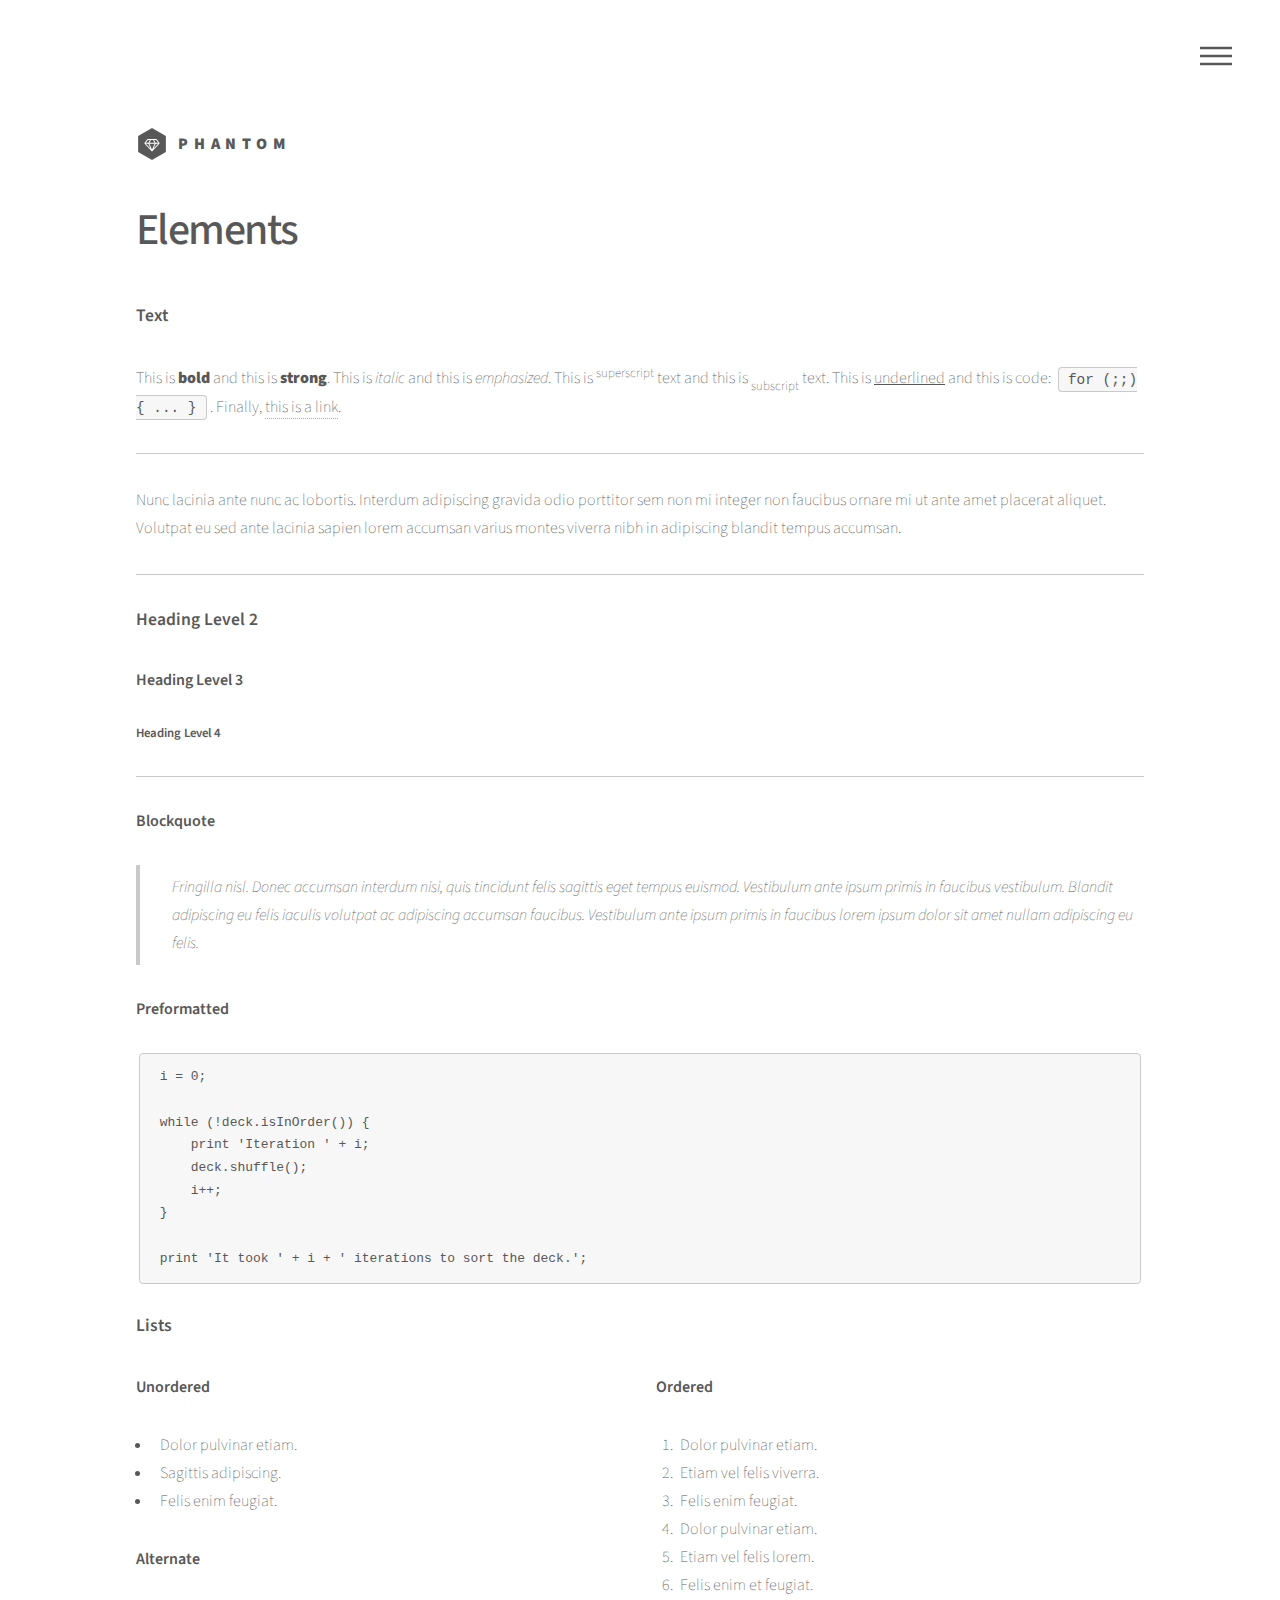
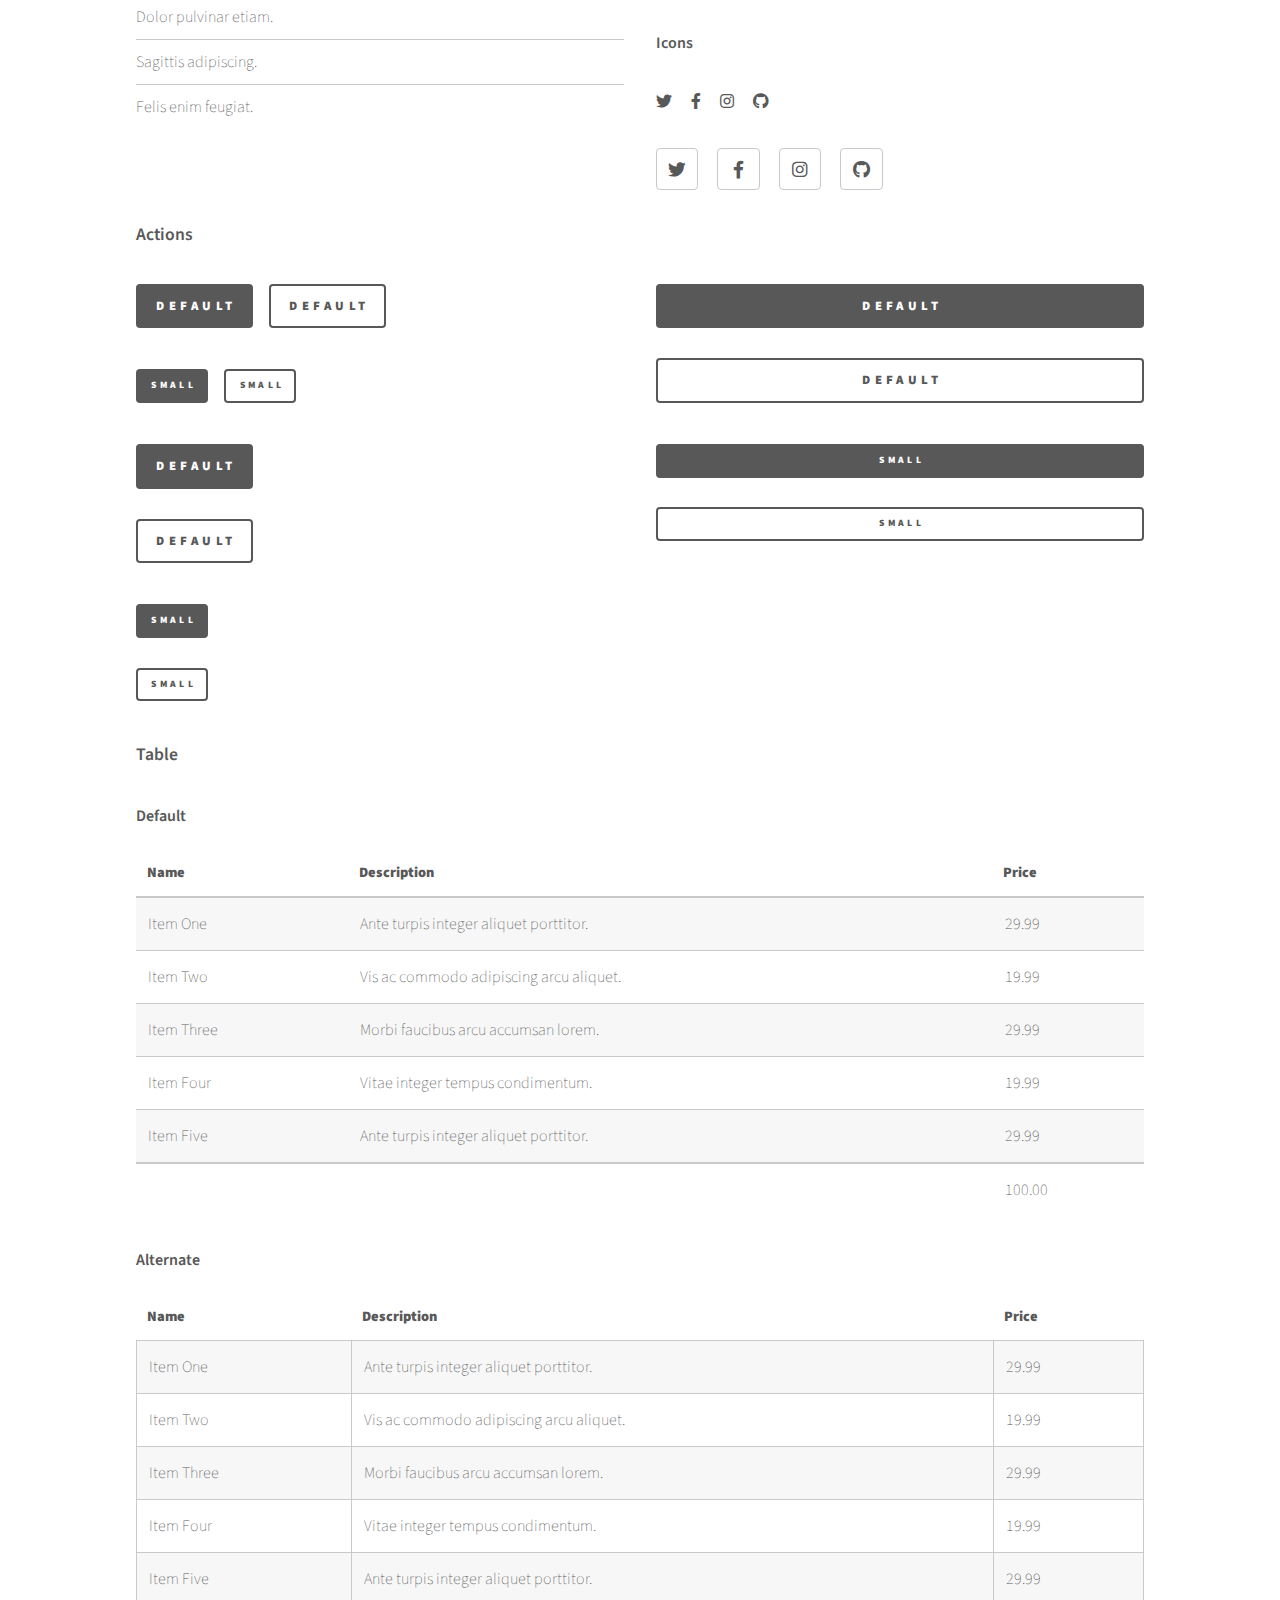
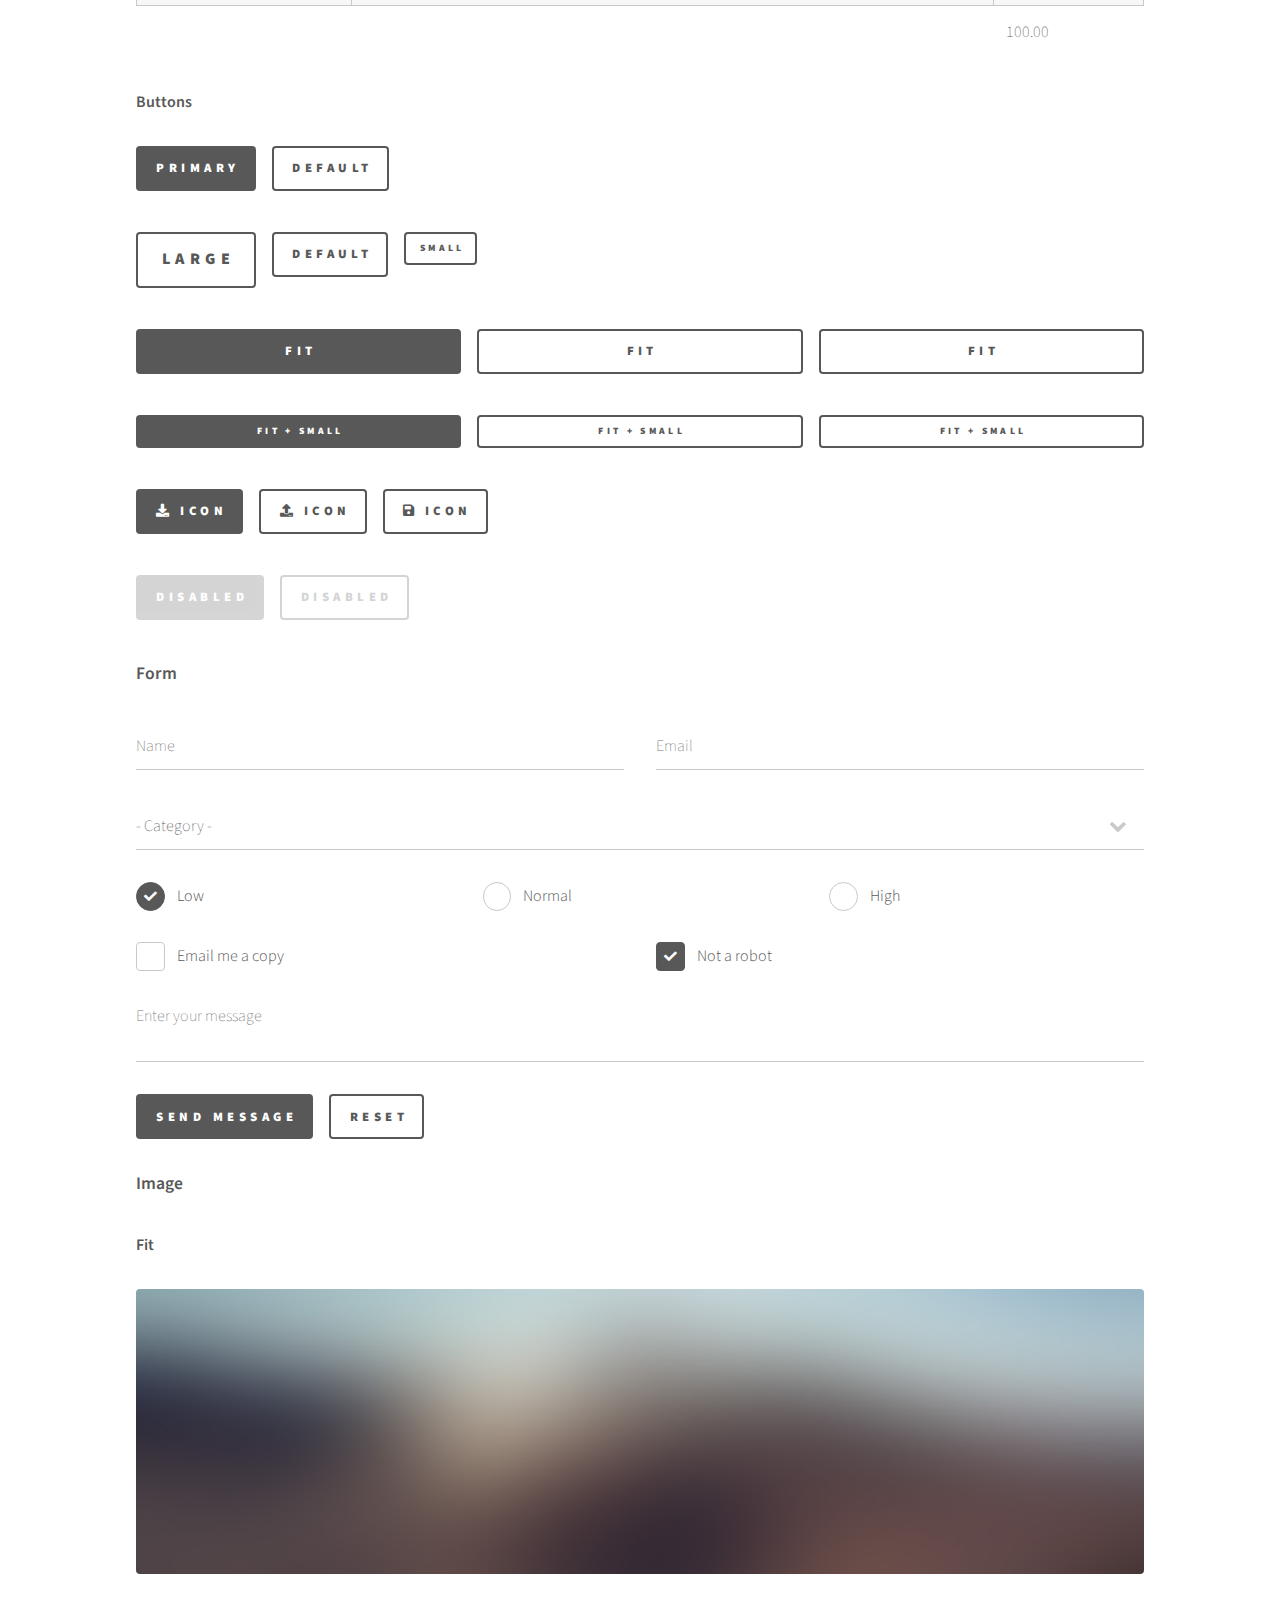
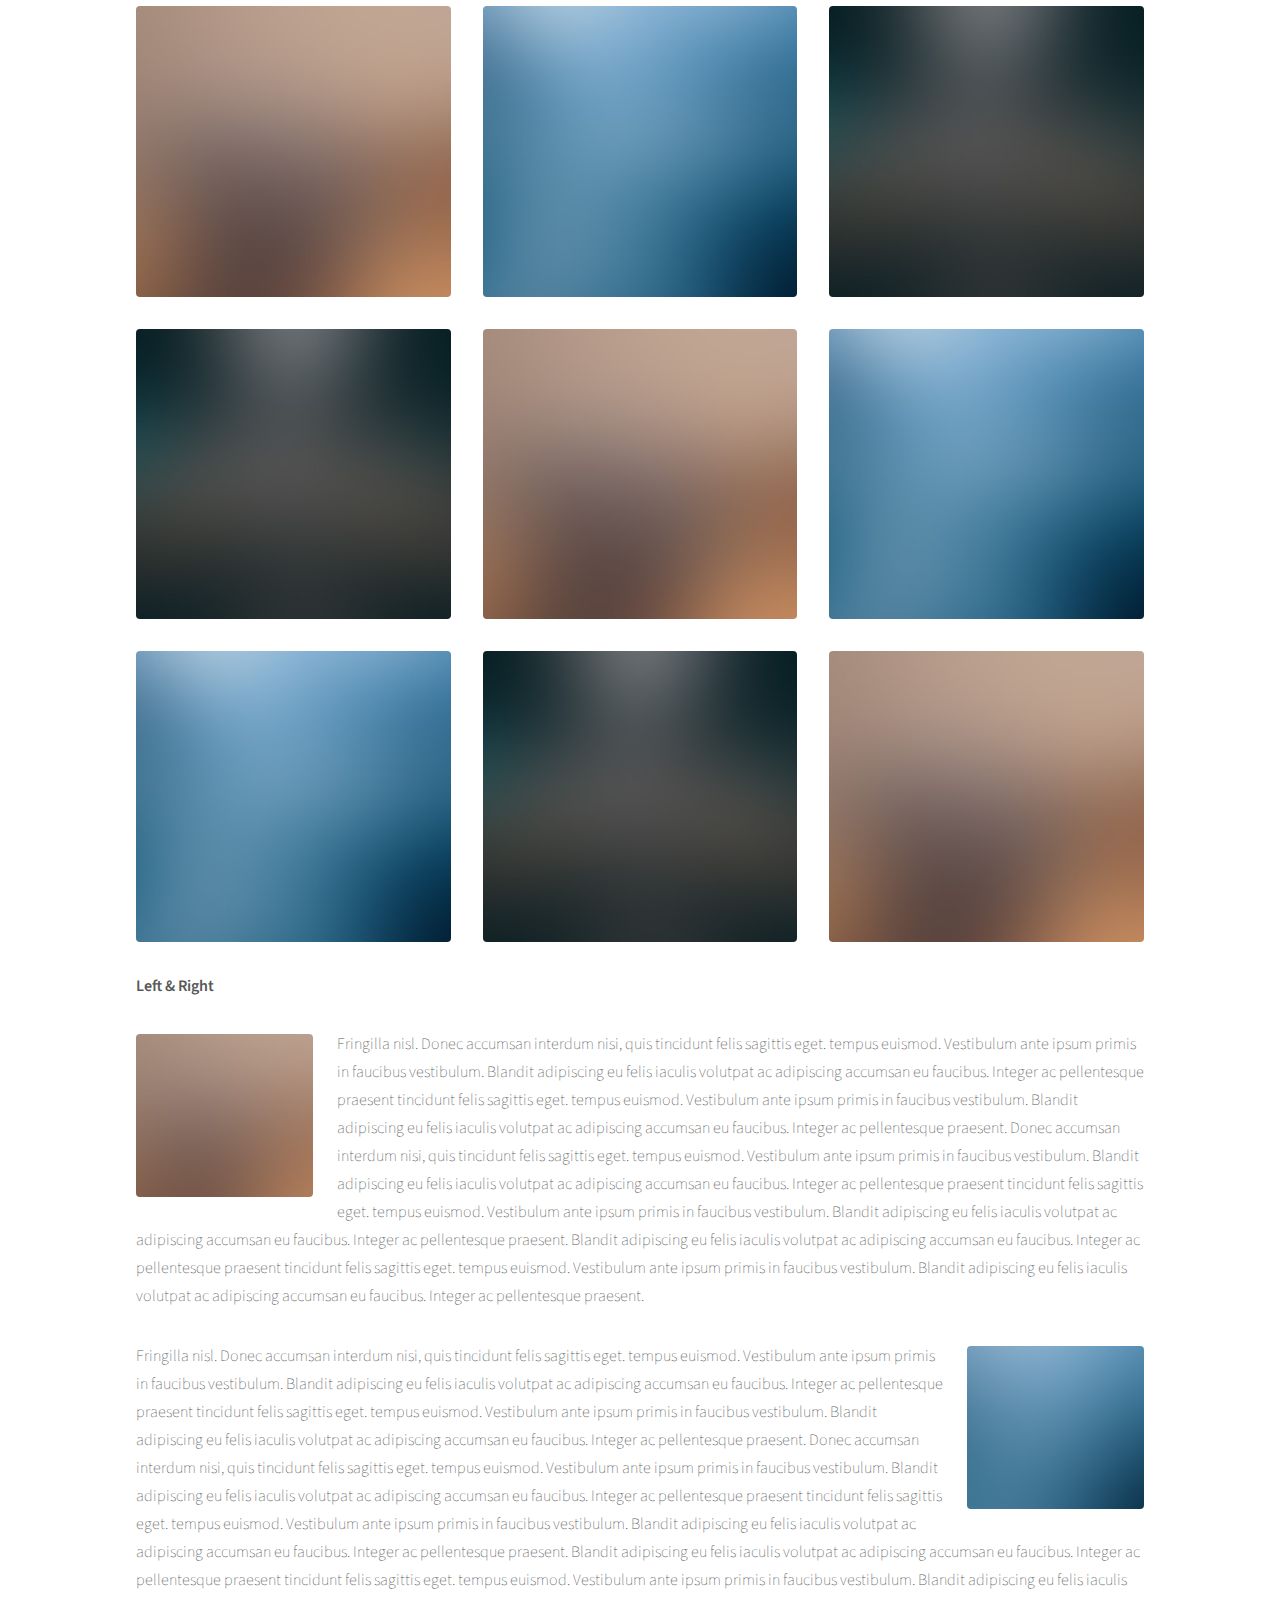
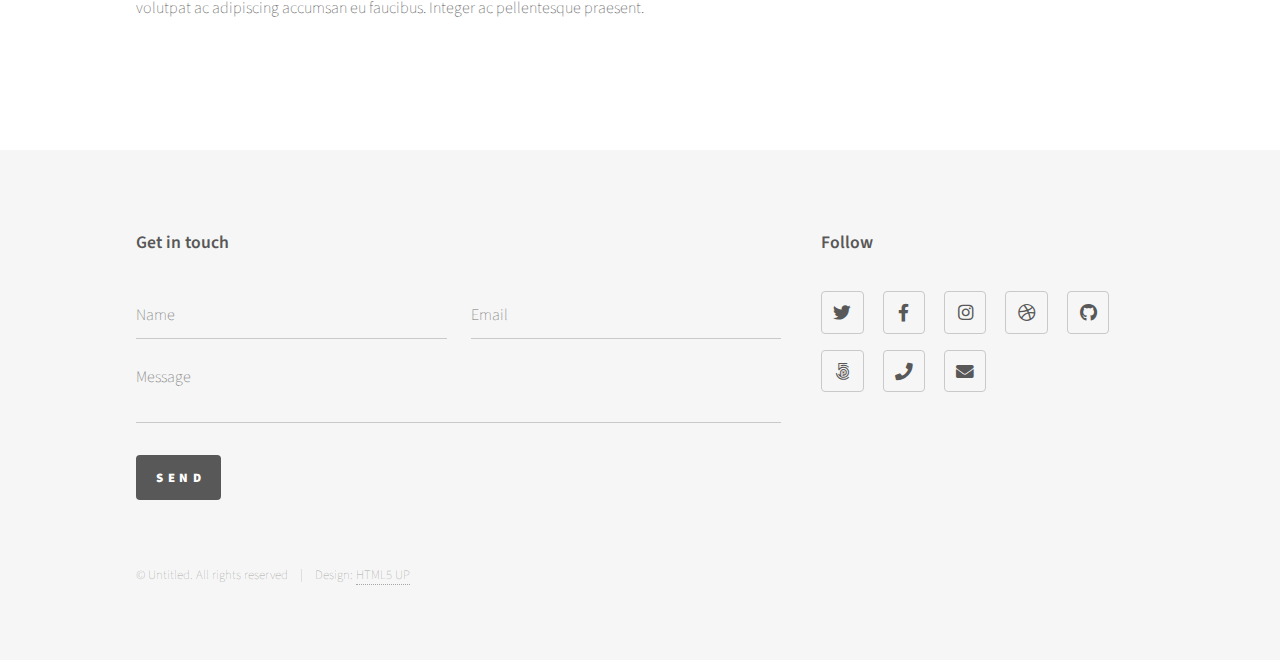
<file: elements.html>
<!DOCTYPE HTML>
<!--
	Phantom by HTML5 UP
	html5up.net | @ajlkn
	Free for personal and commercial use under the CCA 3.0 license (html5up.net/license)
-->
<html>
	<head>
		<title>Elements - Phantom by HTML5 UP</title>
		<meta charset="utf-8" />
		<meta name="viewport" content="width=device-width, initial-scale=1, user-scalable=no" />
		<link rel="stylesheet" href="assets/css/main.css" />
		<noscript><link rel="stylesheet" href="assets/css/noscript.css" /></noscript>
	</head>
	<body class="is-preload">
		<!-- Wrapper -->
			<div id="wrapper">

				<!-- Header -->
					<header id="header">
						<div class="inner">

							<!-- Logo -->
								<a href="index.html" class="logo">
									<span class="symbol"><img src="images/logo.svg" alt="" /></span><span class="title">Phantom</span>
								</a>

							<!-- Nav -->
								<nav>
									<ul>
										<li><a href="#menu">Menu</a></li>
									</ul>
								</nav>

						</div>
					</header>

				<!-- Menu -->
					<nav id="menu">
						<h2>Menu</h2>
						<ul>
							<li><a href="index.html">Home</a></li>
							<li><a href="generic.html">Ipsum veroeros</a></li>
							<li><a href="generic.html">Tempus etiam</a></li>
							<li><a href="generic.html">Consequat dolor</a></li>
							<li><a href="elements.html">Elements</a></li>
						</ul>
					</nav>

				<!-- Main -->
					<div id="main">
						<div class="inner">
							<h1>Elements</h1>

							<!-- Text -->
								<section>
									<h2>Text</h2>
									<p>This is <b>bold</b> and this is <strong>strong</strong>. This is <i>italic</i> and this is <em>emphasized</em>.
									This is <sup>superscript</sup> text and this is <sub>subscript</sub> text.
									This is <u>underlined</u> and this is code: <code>for (;;) { ... }</code>. Finally, <a href="#">this is a link</a>.</p>
									<hr />
									<p>Nunc lacinia ante nunc ac lobortis. Interdum adipiscing gravida odio porttitor sem non mi integer non faucibus ornare mi ut ante amet placerat aliquet. Volutpat eu sed ante lacinia sapien lorem accumsan varius montes viverra nibh in adipiscing blandit tempus accumsan.</p>
									<hr />
									<h2>Heading Level 2</h2>
									<h3>Heading Level 3</h3>
									<h4>Heading Level 4</h4>
									<hr />
									<h3>Blockquote</h3>
									<blockquote>Fringilla nisl. Donec accumsan interdum nisi, quis tincidunt felis sagittis eget tempus euismod. Vestibulum ante ipsum primis in faucibus vestibulum. Blandit adipiscing eu felis iaculis volutpat ac adipiscing accumsan faucibus. Vestibulum ante ipsum primis in faucibus lorem ipsum dolor sit amet nullam adipiscing eu felis.</blockquote>
									<h3>Preformatted</h3>
									<pre><code>i = 0;

while (!deck.isInOrder()) {
    print 'Iteration ' + i;
    deck.shuffle();
    i++;
}

print 'It took ' + i + ' iterations to sort the deck.';</code></pre>
								</section>

							<!-- Lists -->
								<section>
									<h2>Lists</h2>
									<div class="row">
										<div class="col-6 col-12-medium">
											<h3>Unordered</h3>
											<ul>
												<li>Dolor pulvinar etiam.</li>
												<li>Sagittis adipiscing.</li>
												<li>Felis enim feugiat.</li>
											</ul>
											<h3>Alternate</h3>
											<ul class="alt">
												<li>Dolor pulvinar etiam.</li>
												<li>Sagittis adipiscing.</li>
												<li>Felis enim feugiat.</li>
											</ul>
										</div>
										<div class="col-6 col-12-medium">
											<h3>Ordered</h3>
											<ol>
												<li>Dolor pulvinar etiam.</li>
												<li>Etiam vel felis viverra.</li>
												<li>Felis enim feugiat.</li>
												<li>Dolor pulvinar etiam.</li>
												<li>Etiam vel felis lorem.</li>
												<li>Felis enim et feugiat.</li>
											</ol>
											<h3>Icons</h3>
											<ul class="icons">
												<li><a href="#" class="icon brands style1 fa-twitter"><span class="label">Twitter</span></a></li>
												<li><a href="#" class="icon brands style1 fa-facebook-f"><span class="label">Facebook</span></a></li>
												<li><a href="#" class="icon brands style1 fa-instagram"><span class="label">Instagram</span></a></li>
												<li><a href="#" class="icon brands style1 fa-github"><span class="label">Github</span></a></li>
											</ul>
											<ul class="icons">
												<li><a href="#" class="icon brands style2 fa-twitter"><span class="label">Twitter</span></a></li>
												<li><a href="#" class="icon brands style2 fa-facebook-f"><span class="label">Facebook</span></a></li>
												<li><a href="#" class="icon brands style2 fa-instagram"><span class="label">Instagram</span></a></li>
												<li><a href="#" class="icon brands style2 fa-github"><span class="label">Github</span></a></li>
											</ul>
										</div>
									</div>
									<h2>Actions</h2>
									<div class="row">
										<div class="col-6 col-12-medium">
											<ul class="actions">
												<li><a href="#" class="button primary">Default</a></li>
												<li><a href="#" class="button">Default</a></li>
											</ul>
											<ul class="actions small">
												<li><a href="#" class="button primary small">Small</a></li>
												<li><a href="#" class="button small">Small</a></li>
											</ul>
											<ul class="actions stacked">
												<li><a href="#" class="button primary">Default</a></li>
												<li><a href="#" class="button">Default</a></li>
											</ul>
											<ul class="actions stacked">
												<li><a href="#" class="button primary small">Small</a></li>
												<li><a href="#" class="button small">Small</a></li>
											</ul>
										</div>
										<div class="col-6 col-12-medium">
											<ul class="actions stacked">
												<li><a href="#" class="button primary fit">Default</a></li>
												<li><a href="#" class="button fit">Default</a></li>
											</ul>
											<ul class="actions stacked">
												<li><a href="#" class="button primary small fit">Small</a></li>
												<li><a href="#" class="button small fit">Small</a></li>
											</ul>
										</div>
									</div>
								</section>

							<!-- Table -->
								<section>
									<h2>Table</h2>
									<h3>Default</h3>
									<div class="table-wrapper">
										<table>
											<thead>
												<tr>
													<th>Name</th>
													<th>Description</th>
													<th>Price</th>
												</tr>
											</thead>
											<tbody>
												<tr>
													<td>Item One</td>
													<td>Ante turpis integer aliquet porttitor.</td>
													<td>29.99</td>
												</tr>
												<tr>
													<td>Item Two</td>
													<td>Vis ac commodo adipiscing arcu aliquet.</td>
													<td>19.99</td>
												</tr>
												<tr>
													<td>Item Three</td>
													<td> Morbi faucibus arcu accumsan lorem.</td>
													<td>29.99</td>
												</tr>
												<tr>
													<td>Item Four</td>
													<td>Vitae integer tempus condimentum.</td>
													<td>19.99</td>
												</tr>
												<tr>
													<td>Item Five</td>
													<td>Ante turpis integer aliquet porttitor.</td>
													<td>29.99</td>
												</tr>
											</tbody>
											<tfoot>
												<tr>
													<td colspan="2"></td>
													<td>100.00</td>
												</tr>
											</tfoot>
										</table>
									</div>

									<h3>Alternate</h3>
									<div class="table-wrapper">
										<table class="alt">
											<thead>
												<tr>
													<th>Name</th>
													<th>Description</th>
													<th>Price</th>
												</tr>
											</thead>
											<tbody>
												<tr>
													<td>Item One</td>
													<td>Ante turpis integer aliquet porttitor.</td>
													<td>29.99</td>
												</tr>
												<tr>
													<td>Item Two</td>
													<td>Vis ac commodo adipiscing arcu aliquet.</td>
													<td>19.99</td>
												</tr>
												<tr>
													<td>Item Three</td>
													<td> Morbi faucibus arcu accumsan lorem.</td>
													<td>29.99</td>
												</tr>
												<tr>
													<td>Item Four</td>
													<td>Vitae integer tempus condimentum.</td>
													<td>19.99</td>
												</tr>
												<tr>
													<td>Item Five</td>
													<td>Ante turpis integer aliquet porttitor.</td>
													<td>29.99</td>
												</tr>
											</tbody>
											<tfoot>
												<tr>
													<td colspan="2"></td>
													<td>100.00</td>
												</tr>
											</tfoot>
										</table>
									</div>
								</section>

							<!-- Buttons -->
								<section>
									<h3>Buttons</h3>
									<ul class="actions">
										<li><a href="#" class="button primary">Primary</a></li>
										<li><a href="#" class="button">Default</a></li>
									</ul>
									<ul class="actions">
										<li><a href="#" class="button large">Large</a></li>
										<li><a href="#" class="button">Default</a></li>
										<li><a href="#" class="button small">Small</a></li>
									</ul>
									<ul class="actions fit">
										<li><a href="#" class="button primary fit">Fit</a></li>
										<li><a href="#" class="button fit">Fit</a></li>
										<li><a href="#" class="button fit">Fit</a></li>
									</ul>
									<ul class="actions fit small">
										<li><a href="#" class="button primary fit small">Fit + Small</a></li>
										<li><a href="#" class="button fit small">Fit + Small</a></li>
										<li><a href="#" class="button fit small">Fit + Small</a></li>
									</ul>
									<ul class="actions">
										<li><a href="#" class="button primary icon solid fa-download">Icon</a></li>
										<li><a href="#" class="button icon solid fa-upload">Icon</a></li>
										<li><a href="#" class="button icon solid fa-save">Icon</a></li>
									</ul>
									<ul class="actions">
										<li><span class="button primary disabled">Disabled</span></li>
										<li><span class="button disabled">Disabled</span></li>
									</ul>
								</section>

							<!-- Form -->
								<section>
									<h2>Form</h2>
									<form method="post" action="#">
										<div class="row gtr-uniform">
											<div class="col-6 col-12-xsmall">
												<input type="text" name="demo-name" id="demo-name" value="" placeholder="Name" />
											</div>
											<div class="col-6 col-12-xsmall">
												<input type="email" name="demo-email" id="demo-email" value="" placeholder="Email" />
											</div>
											<div class="col-12">
												<select name="demo-category" id="demo-category">
													<option value="">- Category -</option>
													<option value="1">Manufacturing</option>
													<option value="1">Shipping</option>
													<option value="1">Administration</option>
													<option value="1">Human Resources</option>
												</select>
											</div>
											<div class="col-4 col-12-small">
												<input type="radio" id="demo-priority-low" name="demo-priority" checked>
												<label for="demo-priority-low">Low</label>
											</div>
											<div class="col-4 col-12-small">
												<input type="radio" id="demo-priority-normal" name="demo-priority">
												<label for="demo-priority-normal">Normal</label>
											</div>
											<div class="col-4 col-12-small">
												<input type="radio" id="demo-priority-high" name="demo-priority">
												<label for="demo-priority-high">High</label>
											</div>
											<div class="col-6 col-12-small">
												<input type="checkbox" id="demo-copy" name="demo-copy">
												<label for="demo-copy">Email me a copy</label>
											</div>
											<div class="col-6 col-12-small">
												<input type="checkbox" id="demo-human" name="demo-human" checked>
												<label for="demo-human">Not a robot</label>
											</div>
											<div class="col-12">
												<textarea name="demo-message" id="demo-message" placeholder="Enter your message" rows="6"></textarea>
											</div>
											<div class="col-12">
												<ul class="actions">
													<li><input type="submit" value="Send Message" class="primary" /></li>
													<li><input type="reset" value="Reset" /></li>
												</ul>
											</div>
										</div>
									</form>
								</section>

							<!-- Image -->
								<section>
									<h2>Image</h2>
									<h3>Fit</h3>
									<div class="box alt">
										<div class="row gtr-uniform">
											<div class="col-12"><span class="image fit"><img src="images/pic13.jpg" alt="" /></span></div>
											<div class="col-4"><span class="image fit"><img src="images/pic01.jpg" alt="" /></span></div>
											<div class="col-4"><span class="image fit"><img src="images/pic02.jpg" alt="" /></span></div>
											<div class="col-4"><span class="image fit"><img src="images/pic03.jpg" alt="" /></span></div>
											<div class="col-4"><span class="image fit"><img src="images/pic03.jpg" alt="" /></span></div>
											<div class="col-4"><span class="image fit"><img src="images/pic01.jpg" alt="" /></span></div>
											<div class="col-4"><span class="image fit"><img src="images/pic02.jpg" alt="" /></span></div>
											<div class="col-4"><span class="image fit"><img src="images/pic02.jpg" alt="" /></span></div>
											<div class="col-4"><span class="image fit"><img src="images/pic03.jpg" alt="" /></span></div>
											<div class="col-4"><span class="image fit"><img src="images/pic01.jpg" alt="" /></span></div>
										</div>
									</div>
									<h3>Left &amp; Right</h3>
									<p><span class="image left"><img src="images/pic14.jpg" alt="" /></span>Fringilla nisl. Donec accumsan interdum nisi, quis tincidunt felis sagittis eget. tempus euismod. Vestibulum ante ipsum primis in faucibus vestibulum. Blandit adipiscing eu felis iaculis volutpat ac adipiscing accumsan eu faucibus. Integer ac pellentesque praesent tincidunt felis sagittis eget. tempus euismod. Vestibulum ante ipsum primis in faucibus vestibulum. Blandit adipiscing eu felis iaculis volutpat ac adipiscing accumsan eu faucibus. Integer ac pellentesque praesent. Donec accumsan interdum nisi, quis tincidunt felis sagittis eget. tempus euismod. Vestibulum ante ipsum primis in faucibus vestibulum. Blandit adipiscing eu felis iaculis volutpat ac adipiscing accumsan eu faucibus. Integer ac pellentesque praesent tincidunt felis sagittis eget. tempus euismod. Vestibulum ante ipsum primis in faucibus vestibulum. Blandit adipiscing eu felis iaculis volutpat ac adipiscing accumsan eu faucibus. Integer ac pellentesque praesent. Blandit adipiscing eu felis iaculis volutpat ac adipiscing accumsan eu faucibus. Integer ac pellentesque praesent tincidunt felis sagittis eget. tempus euismod. Vestibulum ante ipsum primis in faucibus vestibulum. Blandit adipiscing eu felis iaculis volutpat ac adipiscing accumsan eu faucibus. Integer ac pellentesque praesent.</p>
									<p><span class="image right"><img src="images/pic15.jpg" alt="" /></span>Fringilla nisl. Donec accumsan interdum nisi, quis tincidunt felis sagittis eget. tempus euismod. Vestibulum ante ipsum primis in faucibus vestibulum. Blandit adipiscing eu felis iaculis volutpat ac adipiscing accumsan eu faucibus. Integer ac pellentesque praesent tincidunt felis sagittis eget. tempus euismod. Vestibulum ante ipsum primis in faucibus vestibulum. Blandit adipiscing eu felis iaculis volutpat ac adipiscing accumsan eu faucibus. Integer ac pellentesque praesent. Donec accumsan interdum nisi, quis tincidunt felis sagittis eget. tempus euismod. Vestibulum ante ipsum primis in faucibus vestibulum. Blandit adipiscing eu felis iaculis volutpat ac adipiscing accumsan eu faucibus. Integer ac pellentesque praesent tincidunt felis sagittis eget. tempus euismod. Vestibulum ante ipsum primis in faucibus vestibulum. Blandit adipiscing eu felis iaculis volutpat ac adipiscing accumsan eu faucibus. Integer ac pellentesque praesent. Blandit adipiscing eu felis iaculis volutpat ac adipiscing accumsan eu faucibus. Integer ac pellentesque praesent tincidunt felis sagittis eget. tempus euismod. Vestibulum ante ipsum primis in faucibus vestibulum. Blandit adipiscing eu felis iaculis volutpat ac adipiscing accumsan eu faucibus. Integer ac pellentesque praesent.</p>
								</section>

						</div>
					</div>

				<!-- Footer -->
					<footer id="footer">
						<div class="inner">
							<section>
								<h2>Get in touch</h2>
								<form method="post" action="#">
									<div class="fields">
										<div class="field half">
											<input type="text" name="name" id="name" placeholder="Name" />
										</div>
										<div class="field half">
											<input type="email" name="email" id="email" placeholder="Email" />
										</div>
										<div class="field">
											<textarea name="message" id="message" placeholder="Message"></textarea>
										</div>
									</div>
									<ul class="actions">
										<li><input type="submit" value="Send" class="primary" /></li>
									</ul>
								</form>
							</section>
							<section>
								<h2>Follow</h2>
								<ul class="icons">
									<li><a href="#" class="icon brands style2 fa-twitter"><span class="label">Twitter</span></a></li>
									<li><a href="#" class="icon brands style2 fa-facebook-f"><span class="label">Facebook</span></a></li>
									<li><a href="#" class="icon brands style2 fa-instagram"><span class="label">Instagram</span></a></li>
									<li><a href="#" class="icon brands style2 fa-dribbble"><span class="label">Dribbble</span></a></li>
									<li><a href="#" class="icon brands style2 fa-github"><span class="label">GitHub</span></a></li>
									<li><a href="#" class="icon brands style2 fa-500px"><span class="label">500px</span></a></li>
									<li><a href="#" class="icon solid style2 fa-phone"><span class="label">Phone</span></a></li>
									<li><a href="#" class="icon solid style2 fa-envelope"><span class="label">Email</span></a></li>
								</ul>
							</section>
							<ul class="copyright">
								<li>&copy; Untitled. All rights reserved</li><li>Design: <a href="http://html5up.net">HTML5 UP</a></li>
							</ul>
						</div>
					</footer>

			</div>

		<!-- Scripts -->
			<script src="assets/js/jquery.min.js"></script>
			<script src="assets/js/browser.min.js"></script>
			<script src="assets/js/breakpoints.min.js"></script>
			<script src="assets/js/util.js"></script>
			<script src="assets/js/main.js"></script>

	</body>
</html>
</file>
<file: assets/css/noscript.css>
/*
	Phantom by HTML5 UP
	html5up.net | @ajlkn
	Free for personal and commercial use under the CCA 3.0 license (html5up.net/license)
*/

/* Tiles */

	body.is-preload .tiles article {
		-moz-transform: none;
		-webkit-transform: none;
		-ms-transform: none;
		transform: none;
		opacity: 1;
	}
</file>
<file: assets/css/main.css>
@import url(fontawesome-all.min.css);
@import url("https://fonts.googleapis.com/css?family=Source+Sans+Pro:300,700,900");

/*
	Phantom by HTML5 UP
	html5up.net | @ajlkn
	Free for personal and commercial use under the CCA 3.0 license (html5up.net/license)
*/

html, body, div, span, applet, object,
iframe, h1, h2, h3, h4, h5, h6, p, blockquote,
pre, a, abbr, acronym, address, big, cite,
code, del, dfn, em, img, ins, kbd, q, s, samp,
small, strike, strong, sub, sup, tt, var, b,
u, i, center, dl, dt, dd, ol, ul, li, fieldset,
form, label, legend, table, caption, tbody,
tfoot, thead, tr, th, td, article, aside,
canvas, details, embed, figure, figcaption,
footer, header, hgroup, menu, nav, output, ruby,
section, summary, time, mark, audio, video {
	margin: 0;
	padding: 0;
	border: 0;
	font-size: 100%;
	font: inherit;
	vertical-align: baseline;}

article, aside, details, figcaption, figure,
footer, header, hgroup, menu, nav, section {
	display: block;}

body {
	line-height: 1;
}

ol, ul {
	list-style: none;
}

blockquote, q {
	quotes: none;
}

	blockquote:before, blockquote:after, q:before, q:after {
		content: '';
		content: none;
	}

table {
	border-collapse: collapse;
	border-spacing: 0;
}

body {
	-webkit-text-size-adjust: none;
}

mark {
	background-color: transparent;
	color: inherit;
}

input::-moz-focus-inner {
	border: 0;
	padding: 0;
}

input, select, textarea {
	-moz-appearance: none;
	-webkit-appearance: none;
	-ms-appearance: none;
	appearance: none;
}

/* Basic */

	@-ms-viewport {
		width: device-width;
	}

	body {
		-ms-overflow-style: scrollbar;
	}

	@media screen and (max-width: 480px) {

		html, body {
			min-width: 320px;
		}

	}

	html {
		box-sizing: border-box;
	}

	*, *:before, *:after {
		box-sizing: inherit;
	}

	body {
		background: #ffffff;
	}

		body.is-preload *, body.is-preload *:before, body.is-preload *:after {
			-moz-animation: none !important;
			-webkit-animation: none !important;
			-ms-animation: none !important;
			animation: none !important;
			-moz-transition: none !important;
			-webkit-transition: none !important;
			-ms-transition: none !important;
			transition: none !important;
		}

/* Type */

	body, input, select, textarea {
		color: #585858;
		font-family: "Source Sans Pro", Helvetica, sans-serif;
		font-size: 12pt;
		font-weight: 100;
		line-height: 1.75;
	}

		@media screen and (max-width: 1680px) {

			body, input, select, textarea {
				font-size: 11pt;
			}

		}

		@media screen and (max-width: 1280px) {

			body, input, select, textarea {
				font-size: 12pt;
			}

		}

	a {
		-moz-transition: border-bottom-color 0.2s ease, color 0.2s ease;
		-webkit-transition: border-bottom-color 0.2s ease, color 0.2s ease;
		-ms-transition: border-bottom-color 0.2s ease, color 0.2s ease;
		transition: border-bottom-color 0.2s ease, color 0.2s ease;
		text-decoration: none;
		color: #585858;
		border-bottom: dotted 1px rgba(88, 88, 88, 0.5);
	}

		a:hover {
			border-bottom-color: transparent;
			color: #f2849e !important;
		}

	strong, b {
		font-weight: 900;
	}

	em, i {
		font-style: italic;
	}

	p {
		margin: 0 0 2em 0;
	}

	h1 {
		font-size: 2.75em;
		font-weight: 500;
		line-height: 1.3;
		margin: 0 0 1em 0;
		letter-spacing: -0.035em;
	}

		h1 a {
			color: inherit;
		}

		@media screen and (max-width: 736px) {

			h1 {
				font-size: 2em;
				font-weight: 400;
				margin: 0 0 1em 0;
			}

		}

		@media screen and (max-width: 360px) {

			h1 {
				font-size: 2em;
				font-weight: 500;
			}

		}

	h2, h3, h4, h5, h6 {
		font-weight: 600;
		line-height: 1.5;
		margin: 0 0 2em 0;
		/*text-transform: uppercase;*/
		/*letter-spacing: 0.35em;*/
	}

		h2 a, h3 a, h4 a, h5 a, h6 a {
			color: inherit;
		}

	h2 {
		font-size: 1.1em;
	}

	h3 {
		font-size: 1em;
	}

	h4 {
		font-size: 0.8em;
	}

	h5 {
		font-size: 0.8em;
	}

	h6 {
		font-size: 0.8em;
	}

	@media screen and (max-width: 980px) {

		h1 br, h2 br, h3 br, h4 br, h5 br, h6 br {
			display: none;
		}

	}

	@media screen and (max-width: 736px) {

		h2 {
			font-size: 1em;
		}

		h3 {
			font-size: 0.8em;
		}

	}

	sub {
		font-size: 0.8em;
		position: relative;
		top: 0.5em;
	}

	sup {
		font-size: 0.8em;
		position: relative;
		top: -0.5em;
	}

	blockquote {
		border-left: solid 4px #c9c9c9;
		font-style: italic;
		margin: 0 0 2em 0;
		padding: 0.5em 0 0.5em 2em;
	}

	code {
		background: rgba(144, 144, 144, 0.075);
		border-radius: 4px;
		border: solid 1px #c9c9c9;
		font-family: "Courier New", monospace;
		font-size: 0.9em;
		margin: 0 0.25em;
		padding: 0.25em 0.65em;
	}

	pre {
		-webkit-overflow-scrolling: touch;
		font-family: "Courier New", monospace;
		font-size: 0.9em;
		margin: 0 0 2em 0;
	}

		pre code {
			display: block;
			line-height: 1.75;
			padding: 1em 1.5em;
			overflow-x: auto;
		}

	hr {
		border: 0;
		border-bottom: solid 1px #c9c9c9;
		margin: 2em 0;
	}

		hr.major {
			margin: 3em 0;
		}

	.align-left {
		text-align: left;
	}

	.align-center {
		text-align: center;
	}

	.align-right {
		text-align: right;
	}

/* Row */

	.row {
		display: flex;
		flex-wrap: wrap;
		box-sizing: border-box;
		align-items: stretch;
	}

		.row > * {
			box-sizing: border-box;
		}

		.row.gtr-uniform > * > :last-child {
			margin-bottom: 0;
		}

		.row.aln-left {
			justify-content: flex-start;
		}

		.row.aln-center {
			justify-content: center;
		}

		.row.aln-right {
			justify-content: flex-end;
		}

		.row.aln-top {
			align-items: flex-start;
		}

		.row.aln-middle {
			align-items: center;
		}

		.row.aln-bottom {
			align-items: flex-end;
		}

		.row > .imp {
			order: -1;
		}

		.row > .col-1 {
			width: 8.33333%;
		}

		.row > .off-1 {
			margin-left: 8.33333%;
		}

		.row > .col-2 {
			width: 16.66667%;
		}

		.row > .off-2 {
			margin-left: 16.66667%;
		}

		.row > .col-3 {
			width: 25%;
		}

		.row > .off-3 {
			margin-left: 25%;
		}

		.row > .col-4 {
			width: 33.33333%;
		}

		.row > .off-4 {
			margin-left: 33.33333%;
		}

		.row > .col-5 {
			width: 41.66667%;
		}

		.row > .off-5 {
			margin-left: 41.66667%;
		}

		.row > .col-6 {
			width: 50%;
		}

		.row > .off-6 {
			margin-left: 50%;
		}

		.row > .col-7 {
			width: 58.33333%;
		}

		.row > .off-7 {
			margin-left: 58.33333%;
		}

		.row > .col-8 {
			width: 66.66667%;
		}

		.row > .off-8 {
			margin-left: 66.66667%;
		}

		.row > .col-9 {
			width: 75%;
		}

		.row > .off-9 {
			margin-left: 75%;
		}

		.row > .col-10 {
			width: 83.33333%;
		}

		.row > .off-10 {
			margin-left: 83.33333%;
		}

		.row > .col-11 {
			width: 91.66667%;
		}

		.row > .off-11 {
			margin-left: 91.66667%;
		}

		.row > .col-12 {
			width: 100%;
		}

		.row > .off-12 {
			margin-left: 100%;
		}

		.row.gtr-0 {
			margin-top: 0;
			margin-left: 0em;
		}

			.row.gtr-0 > * {
				padding: 0 0 0 0em;
			}

			.row.gtr-0.gtr-uniform {
				margin-top: 0em;
			}

				.row.gtr-0.gtr-uniform > * {
					padding-top: 0em;
				}

		.row.gtr-25 {
			margin-top: 0;
			margin-left: -0.5em;
		}

			.row.gtr-25 > * {
				padding: 0 0 0 0.5em;
			}

			.row.gtr-25.gtr-uniform {
				margin-top: -0.5em;
			}

				.row.gtr-25.gtr-uniform > * {
					padding-top: 0.5em;
				}

		.row.gtr-50 {
			margin-top: 0;
			margin-left: -1em;
		}

			.row.gtr-50 > * {
				padding: 0 0 0 1em;
			}

			.row.gtr-50.gtr-uniform {
				margin-top: -1em;
			}

				.row.gtr-50.gtr-uniform > * {
					padding-top: 1em;
				}

		.row {
			margin-top: 0;
			margin-left: -2em;
		}

			.row > * {
				padding: 0 0 0 2em;
			}

			.row.gtr-uniform {
				margin-top: -2em;
			}

				.row.gtr-uniform > * {
					padding-top: 2em;
				}

		.row.gtr-150 {
			margin-top: 0;
			margin-left: -3em;
		}

			.row.gtr-150 > * {
				padding: 0 0 0 3em;
			}

			.row.gtr-150.gtr-uniform {
				margin-top: -3em;
			}

				.row.gtr-150.gtr-uniform > * {
					padding-top: 3em;
				}

		.row.gtr-200 {
			margin-top: 0;
			margin-left: -4em;
		}

			.row.gtr-200 > * {
				padding: 0 0 0 4em;
			}

			.row.gtr-200.gtr-uniform {
				margin-top: -4em;
			}

				.row.gtr-200.gtr-uniform > * {
					padding-top: 4em;
				}

		@media screen and (max-width: 1680px) {

			.row {
				display: flex;
				flex-wrap: wrap;
				box-sizing: border-box;
				align-items: stretch;
			}

				.row > * {
					box-sizing: border-box;
				}

				.row.gtr-uniform > * > :last-child {
					margin-bottom: 0;
				}

				.row.aln-left {
					justify-content: flex-start;
				}

				.row.aln-center {
					justify-content: center;
				}

				.row.aln-right {
					justify-content: flex-end;
				}

				.row.aln-top {
					align-items: flex-start;
				}

				.row.aln-middle {
					align-items: center;
				}

				.row.aln-bottom {
					align-items: flex-end;
				}

				.row > .imp-xlarge {
					order: -1;
				}

				.row > .col-1-xlarge {
					width: 8.33333%;
				}

				.row > .off-1-xlarge {
					margin-left: 8.33333%;
				}

				.row > .col-2-xlarge {
					width: 16.66667%;
				}

				.row > .off-2-xlarge {
					margin-left: 16.66667%;
				}

				.row > .col-3-xlarge {
					width: 25%;
				}

				.row > .off-3-xlarge {
					margin-left: 25%;
				}

				.row > .col-4-xlarge {
					width: 33.33333%;
				}

				.row > .off-4-xlarge {
					margin-left: 33.33333%;
				}

				.row > .col-5-xlarge {
					width: 41.66667%;
				}

				.row > .off-5-xlarge {
					margin-left: 41.66667%;
				}

				.row > .col-6-xlarge {
					width: 50%;
				}

				.row > .off-6-xlarge {
					margin-left: 50%;
				}

				.row > .col-7-xlarge {
					width: 58.33333%;
				}

				.row > .off-7-xlarge {
					margin-left: 58.33333%;
				}

				.row > .col-8-xlarge {
					width: 66.66667%;
				}

				.row > .off-8-xlarge {
					margin-left: 66.66667%;
				}

				.row > .col-9-xlarge {
					width: 75%;
				}

				.row > .off-9-xlarge {
					margin-left: 75%;
				}

				.row > .col-10-xlarge {
					width: 83.33333%;
				}

				.row > .off-10-xlarge {
					margin-left: 83.33333%;
				}

				.row > .col-11-xlarge {
					width: 91.66667%;
				}

				.row > .off-11-xlarge {
					margin-left: 91.66667%;
				}

				.row > .col-12-xlarge {
					width: 100%;
				}

				.row > .off-12-xlarge {
					margin-left: 100%;
				}

				.row.gtr-0 {
					margin-top: 0;
					margin-left: 0em;
				}

					.row.gtr-0 > * {
						padding: 0 0 0 0em;
					}

					.row.gtr-0.gtr-uniform {
						margin-top: 0em;
					}

						.row.gtr-0.gtr-uniform > * {
							padding-top: 0em;
						}

				.row.gtr-25 {
					margin-top: 0;
					margin-left: -0.5em;
				}

					.row.gtr-25 > * {
						padding: 0 0 0 0.5em;
					}

					.row.gtr-25.gtr-uniform {
						margin-top: -0.5em;
					}

						.row.gtr-25.gtr-uniform > * {
							padding-top: 0.5em;
						}

				.row.gtr-50 {
					margin-top: 0;
					margin-left: -1em;
				}

					.row.gtr-50 > * {
						padding: 0 0 0 1em;
					}

					.row.gtr-50.gtr-uniform {
						margin-top: -1em;
					}

						.row.gtr-50.gtr-uniform > * {
							padding-top: 1em;
						}

				.row {
					margin-top: 0;
					margin-left: -2em;
				}

					.row > * {
						padding: 0 0 0 2em;
					}

					.row.gtr-uniform {
						margin-top: -2em;
					}

						.row.gtr-uniform > * {
							padding-top: 2em;
						}

				.row.gtr-150 {
					margin-top: 0;
					margin-left: -3em;
				}

					.row.gtr-150 > * {
						padding: 0 0 0 3em;
					}

					.row.gtr-150.gtr-uniform {
						margin-top: -3em;
					}

						.row.gtr-150.gtr-uniform > * {
							padding-top: 3em;
						}

				.row.gtr-200 {
					margin-top: 0;
					margin-left: -4em;
				}

					.row.gtr-200 > * {
						padding: 0 0 0 4em;
					}

					.row.gtr-200.gtr-uniform {
						margin-top: -4em;
					}

						.row.gtr-200.gtr-uniform > * {
							padding-top: 4em;
						}

		}

		@media screen and (max-width: 1280px) {

			.row {
				display: flex;
				flex-wrap: wrap;
				box-sizing: border-box;
				align-items: stretch;
			}

				.row > * {
					box-sizing: border-box;
				}

				.row.gtr-uniform > * > :last-child {
					margin-bottom: 0;
				}

				.row.aln-left {
					justify-content: flex-start;
				}

				.row.aln-center {
					justify-content: center;
				}

				.row.aln-right {
					justify-content: flex-end;
				}

				.row.aln-top {
					align-items: flex-start;
				}

				.row.aln-middle {
					align-items: center;
				}

				.row.aln-bottom {
					align-items: flex-end;
				}

				.row > .imp-large {
					order: -1;
				}

				.row > .col-1-large {
					width: 8.33333%;
				}

				.row > .off-1-large {
					margin-left: 8.33333%;
				}

				.row > .col-2-large {
					width: 16.66667%;
				}

				.row > .off-2-large {
					margin-left: 16.66667%;
				}

				.row > .col-3-large {
					width: 25%;
				}

				.row > .off-3-large {
					margin-left: 25%;
				}

				.row > .col-4-large {
					width: 33.33333%;
				}

				.row > .off-4-large {
					margin-left: 33.33333%;
				}

				.row > .col-5-large {
					width: 41.66667%;
				}

				.row > .off-5-large {
					margin-left: 41.66667%;
				}

				.row > .col-6-large {
					width: 50%;
				}

				.row > .off-6-large {
					margin-left: 50%;
				}

				.row > .col-7-large {
					width: 58.33333%;
				}

				.row > .off-7-large {
					margin-left: 58.33333%;
				}

				.row > .col-8-large {
					width: 66.66667%;
				}

				.row > .off-8-large {
					margin-left: 66.66667%;
				}

				.row > .col-9-large {
					width: 75%;
				}

				.row > .off-9-large {
					margin-left: 75%;
				}

				.row > .col-10-large {
					width: 83.33333%;
				}

				.row > .off-10-large {
					margin-left: 83.33333%;
				}

				.row > .col-11-large {
					width: 91.66667%;
				}

				.row > .off-11-large {
					margin-left: 91.66667%;
				}

				.row > .col-12-large {
					width: 100%;
				}

				.row > .off-12-large {
					margin-left: 100%;
				}

				.row.gtr-0 {
					margin-top: 0;
					margin-left: 0em;
				}

					.row.gtr-0 > * {
						padding: 0 0 0 0em;
					}

					.row.gtr-0.gtr-uniform {
						margin-top: 0em;
					}

						.row.gtr-0.gtr-uniform > * {
							padding-top: 0em;
						}

				.row.gtr-25 {
					margin-top: 0;
					margin-left: -0.5em;
				}

					.row.gtr-25 > * {
						padding: 0 0 0 0.5em;
					}

					.row.gtr-25.gtr-uniform {
						margin-top: -0.5em;
					}

						.row.gtr-25.gtr-uniform > * {
							padding-top: 0.5em;
						}

				.row.gtr-50 {
					margin-top: 0;
					margin-left: -1em;
				}

					.row.gtr-50 > * {
						padding: 0 0 0 1em;
					}

					.row.gtr-50.gtr-uniform {
						margin-top: -1em;
					}

						.row.gtr-50.gtr-uniform > * {
							padding-top: 1em;
						}

				.row {
					margin-top: 0;
					margin-left: -2em;
				}

					.row > * {
						padding: 0 0 0 2em;
					}

					.row.gtr-uniform {
						margin-top: -2em;
					}

						.row.gtr-uniform > * {
							padding-top: 2em;
						}

				.row.gtr-150 {
					margin-top: 0;
					margin-left: -3em;
				}

					.row.gtr-150 > * {
						padding: 0 0 0 3em;
					}

					.row.gtr-150.gtr-uniform {
						margin-top: -3em;
					}

						.row.gtr-150.gtr-uniform > * {
							padding-top: 3em;
						}

				.row.gtr-200 {
					margin-top: 0;
					margin-left: -4em;
				}

					.row.gtr-200 > * {
						padding: 0 0 0 4em;
					}

					.row.gtr-200.gtr-uniform {
						margin-top: -4em;
					}

						.row.gtr-200.gtr-uniform > * {
							padding-top: 4em;
						}

		}

		@media screen and (max-width: 980px) {

			.row {
				display: flex;
				flex-wrap: wrap;
				box-sizing: border-box;
				align-items: stretch;
			}

				.row > * {
					box-sizing: border-box;
				}

				.row.gtr-uniform > * > :last-child {
					margin-bottom: 0;
				}

				.row.aln-left {
					justify-content: flex-start;
				}

				.row.aln-center {
					justify-content: center;
				}

				.row.aln-right {
					justify-content: flex-end;
				}

				.row.aln-top {
					align-items: flex-start;
				}

				.row.aln-middle {
					align-items: center;
				}

				.row.aln-bottom {
					align-items: flex-end;
				}

				.row > .imp-medium {
					order: -1;
				}

				.row > .col-1-medium {
					width: 8.33333%;
				}

				.row > .off-1-medium {
					margin-left: 8.33333%;
				}

				.row > .col-2-medium {
					width: 16.66667%;
				}

				.row > .off-2-medium {
					margin-left: 16.66667%;
				}

				.row > .col-3-medium {
					width: 25%;
				}

				.row > .off-3-medium {
					margin-left: 25%;
				}

				.row > .col-4-medium {
					width: 33.33333%;
				}

				.row > .off-4-medium {
					margin-left: 33.33333%;
				}

				.row > .col-5-medium {
					width: 41.66667%;
				}

				.row > .off-5-medium {
					margin-left: 41.66667%;
				}

				.row > .col-6-medium {
					width: 50%;
				}

				.row > .off-6-medium {
					margin-left: 50%;
				}

				.row > .col-7-medium {
					width: 58.33333%;
				}

				.row > .off-7-medium {
					margin-left: 58.33333%;
				}

				.row > .col-8-medium {
					width: 66.66667%;
				}

				.row > .off-8-medium {
					margin-left: 66.66667%;
				}

				.row > .col-9-medium {
					width: 75%;
				}

				.row > .off-9-medium {
					margin-left: 75%;
				}

				.row > .col-10-medium {
					width: 83.33333%;
				}

				.row > .off-10-medium {
					margin-left: 83.33333%;
				}

				.row > .col-11-medium {
					width: 91.66667%;
				}

				.row > .off-11-medium {
					margin-left: 91.66667%;
				}

				.row > .col-12-medium {
					width: 100%;
				}

				.row > .off-12-medium {
					margin-left: 100%;
				}

				.row.gtr-0 {
					margin-top: 0;
					margin-left: 0em;
				}

					.row.gtr-0 > * {
						padding: 0 0 0 0em;
					}

					.row.gtr-0.gtr-uniform {
						margin-top: 0em;
					}

						.row.gtr-0.gtr-uniform > * {
							padding-top: 0em;
						}

				.row.gtr-25 {
					margin-top: 0;
					margin-left: -0.375em;
				}

					.row.gtr-25 > * {
						padding: 0 0 0 0.375em;
					}

					.row.gtr-25.gtr-uniform {
						margin-top: -0.375em;
					}

						.row.gtr-25.gtr-uniform > * {
							padding-top: 0.375em;
						}

				.row.gtr-50 {
					margin-top: 0;
					margin-left: -0.75em;
				}

					.row.gtr-50 > * {
						padding: 0 0 0 0.75em;
					}

					.row.gtr-50.gtr-uniform {
						margin-top: -0.75em;
					}

						.row.gtr-50.gtr-uniform > * {
							padding-top: 0.75em;
						}

				.row {
					margin-top: 0;
					margin-left: -1.5em;
				}

					.row > * {
						padding: 0 0 0 1.5em;
					}

					.row.gtr-uniform {
						margin-top: -1.5em;
					}

						.row.gtr-uniform > * {
							padding-top: 1.5em;
						}

				.row.gtr-150 {
					margin-top: 0;
					margin-left: -2.25em;
				}

					.row.gtr-150 > * {
						padding: 0 0 0 2.25em;
					}

					.row.gtr-150.gtr-uniform {
						margin-top: -2.25em;
					}

						.row.gtr-150.gtr-uniform > * {
							padding-top: 2.25em;
						}

				.row.gtr-200 {
					margin-top: 0;
					margin-left: -3em;
				}

					.row.gtr-200 > * {
						padding: 0 0 0 3em;
					}

					.row.gtr-200.gtr-uniform {
						margin-top: -3em;
					}

						.row.gtr-200.gtr-uniform > * {
							padding-top: 3em;
						}

		}

		@media screen and (max-width: 736px) {

			.row {
				display: flex;
				flex-wrap: wrap;
				box-sizing: border-box;
				align-items: stretch;
			}

				.row > * {
					box-sizing: border-box;
				}

				.row.gtr-uniform > * > :last-child {
					margin-bottom: 0;
				}

				.row.aln-left {
					justify-content: flex-start;
				}

				.row.aln-center {
					justify-content: center;
				}

				.row.aln-right {
					justify-content: flex-end;
				}

				.row.aln-top {
					align-items: flex-start;
				}

				.row.aln-middle {
					align-items: center;
				}

				.row.aln-bottom {
					align-items: flex-end;
				}

				.row > .imp-small {
					order: -1;
				}

				.row > .col-1-small {
					width: 8.33333%;
				}

				.row > .off-1-small {
					margin-left: 8.33333%;
				}

				.row > .col-2-small {
					width: 16.66667%;
				}

				.row > .off-2-small {
					margin-left: 16.66667%;
				}

				.row > .col-3-small {
					width: 25%;
				}

				.row > .off-3-small {
					margin-left: 25%;
				}

				.row > .col-4-small {
					width: 33.33333%;
				}

				.row > .off-4-small {
					margin-left: 33.33333%;
				}

				.row > .col-5-small {
					width: 41.66667%;
				}

				.row > .off-5-small {
					margin-left: 41.66667%;
				}

				.row > .col-6-small {
					width: 50%;
				}

				.row > .off-6-small {
					margin-left: 50%;
				}

				.row > .col-7-small {
					width: 58.33333%;
				}

				.row > .off-7-small {
					margin-left: 58.33333%;
				}

				.row > .col-8-small {
					width: 66.66667%;
				}

				.row > .off-8-small {
					margin-left: 66.66667%;
				}

				.row > .col-9-small {
					width: 75%;
				}

				.row > .off-9-small {
					margin-left: 75%;
				}

				.row > .col-10-small {
					width: 83.33333%;
				}

				.row > .off-10-small {
					margin-left: 83.33333%;
				}

				.row > .col-11-small {
					width: 91.66667%;
				}

				.row > .off-11-small {
					margin-left: 91.66667%;
				}

				.row > .col-12-small {
					width: 100%;
				}

				.row > .off-12-small {
					margin-left: 100%;
				}

				.row.gtr-0 {
					margin-top: 0;
					margin-left: 0em;
				}

					.row.gtr-0 > * {
						padding: 0 0 0 0em;
					}

					.row.gtr-0.gtr-uniform {
						margin-top: 0em;
					}

						.row.gtr-0.gtr-uniform > * {
							padding-top: 0em;
						}

				.row.gtr-25 {
					margin-top: 0;
					margin-left: -0.25em;
				}

					.row.gtr-25 > * {
						padding: 0 0 0 0.25em;
					}

					.row.gtr-25.gtr-uniform {
						margin-top: -0.25em;
					}

						.row.gtr-25.gtr-uniform > * {
							padding-top: 0.25em;
						}

				.row.gtr-50 {
					margin-top: 0;
					margin-left: -0.5em;
				}

					.row.gtr-50 > * {
						padding: 0 0 0 0.5em;
					}

					.row.gtr-50.gtr-uniform {
						margin-top: -0.5em;
					}

						.row.gtr-50.gtr-uniform > * {
							padding-top: 0.5em;
						}

				.row {
					margin-top: 0;
					margin-left: -1em;
				}

					.row > * {
						padding: 0 0 0 1em;
					}

					.row.gtr-uniform {
						margin-top: -1em;
					}

						.row.gtr-uniform > * {
							padding-top: 1em;
						}

				.row.gtr-150 {
					margin-top: 0;
					margin-left: -1.5em;
				}

					.row.gtr-150 > * {
						padding: 0 0 0 1.5em;
					}

					.row.gtr-150.gtr-uniform {
						margin-top: -1.5em;
					}

						.row.gtr-150.gtr-uniform > * {
							padding-top: 1.5em;
						}

				.row.gtr-200 {
					margin-top: 0;
					margin-left: -2em;
				}

					.row.gtr-200 > * {
						padding: 0 0 0 2em;
					}

					.row.gtr-200.gtr-uniform {
						margin-top: -2em;
					}

						.row.gtr-200.gtr-uniform > * {
							padding-top: 2em;
						}

		}

		@media screen and (max-width: 480px) {

			.row {
				display: flex;
				flex-wrap: wrap;
				box-sizing: border-box;
				align-items: stretch;
			}

				.row > * {
					box-sizing: border-box;
				}

				.row.gtr-uniform > * > :last-child {
					margin-bottom: 0;
				}

				.row.aln-left {
					justify-content: flex-start;
				}

				.row.aln-center {
					justify-content: center;
				}

				.row.aln-right {
					justify-content: flex-end;
				}

				.row.aln-top {
					align-items: flex-start;
				}

				.row.aln-middle {
					align-items: center;
				}

				.row.aln-bottom {
					align-items: flex-end;
				}

				.row > .imp-xsmall {
					order: -1;
				}

				.row > .col-1-xsmall {
					width: 8.33333%;
				}

				.row > .off-1-xsmall {
					margin-left: 8.33333%;
				}

				.row > .col-2-xsmall {
					width: 16.66667%;
				}

				.row > .off-2-xsmall {
					margin-left: 16.66667%;
				}

				.row > .col-3-xsmall {
					width: 25%;
				}

				.row > .off-3-xsmall {
					margin-left: 25%;
				}

				.row > .col-4-xsmall {
					width: 33.33333%;
				}

				.row > .off-4-xsmall {
					margin-left: 33.33333%;
				}

				.row > .col-5-xsmall {
					width: 41.66667%;
				}

				.row > .off-5-xsmall {
					margin-left: 41.66667%;
				}

				.row > .col-6-xsmall {
					width: 50%;
				}

				.row > .off-6-xsmall {
					margin-left: 50%;
				}

				.row > .col-7-xsmall {
					width: 58.33333%;
				}

				.row > .off-7-xsmall {
					margin-left: 58.33333%;
				}

				.row > .col-8-xsmall {
					width: 66.66667%;
				}

				.row > .off-8-xsmall {
					margin-left: 66.66667%;
				}

				.row > .col-9-xsmall {
					width: 75%;
				}

				.row > .off-9-xsmall {
					margin-left: 75%;
				}

				.row > .col-10-xsmall {
					width: 83.33333%;
				}

				.row > .off-10-xsmall {
					margin-left: 83.33333%;
				}

				.row > .col-11-xsmall {
					width: 91.66667%;
				}

				.row > .off-11-xsmall {
					margin-left: 91.66667%;
				}

				.row > .col-12-xsmall {
					width: 100%;
				}

				.row > .off-12-xsmall {
					margin-left: 100%;
				}

				.row.gtr-0 {
					margin-top: 0;
					margin-left: 0em;
				}

					.row.gtr-0 > * {
						padding: 0 0 0 0em;
					}

					.row.gtr-0.gtr-uniform {
						margin-top: 0em;
					}

						.row.gtr-0.gtr-uniform > * {
							padding-top: 0em;
						}

				.row.gtr-25 {
					margin-top: 0;
					margin-left: -0.25em;
				}

					.row.gtr-25 > * {
						padding: 0 0 0 0.25em;
					}

					.row.gtr-25.gtr-uniform {
						margin-top: -0.25em;
					}

						.row.gtr-25.gtr-uniform > * {
							padding-top: 0.25em;
						}

				.row.gtr-50 {
					margin-top: 0;
					margin-left: -0.5em;
				}

					.row.gtr-50 > * {
						padding: 0 0 0 0.5em;
					}

					.row.gtr-50.gtr-uniform {
						margin-top: -0.5em;
					}

						.row.gtr-50.gtr-uniform > * {
							padding-top: 0.5em;
						}

				.row {
					margin-top: 0;
					margin-left: -1em;
				}

					.row > * {
						padding: 0 0 0 1em;
					}

					.row.gtr-uniform {
						margin-top: -1em;
					}

						.row.gtr-uniform > * {
							padding-top: 1em;
						}

				.row.gtr-150 {
					margin-top: 0;
					margin-left: -1.5em;
				}

					.row.gtr-150 > * {
						padding: 0 0 0 1.5em;
					}

					.row.gtr-150.gtr-uniform {
						margin-top: -1.5em;
					}

						.row.gtr-150.gtr-uniform > * {
							padding-top: 1.5em;
						}

				.row.gtr-200 {
					margin-top: 0;
					margin-left: -2em;
				}

					.row.gtr-200 > * {
						padding: 0 0 0 2em;
					}

					.row.gtr-200.gtr-uniform {
						margin-top: -2em;
					}

						.row.gtr-200.gtr-uniform > * {
							padding-top: 2em;
						}

		}

/* Section/Article */

	section.special, article.special {
		text-align: center;
	}

	header p {
		margin-top: -1em;
	}

	@media screen and (max-width: 736px) {

		header p {
			margin-top: 0;
		}

	}

/* Icon */

	.icon {
		text-decoration: none;
		border-bottom: none;
		position: relative;
	}

		.icon:before {
			-moz-osx-font-smoothing: grayscale;
			-webkit-font-smoothing: antialiased;
			display: inline-block;
			font-style: normal;
			font-variant: normal;
			text-rendering: auto;
			line-height: 1;
			text-transform: none !important;
			font-family: 'Font Awesome 5 Free';
			font-weight: 400;
		}

		.icon > .label {
			display: none;
		}

		.icon:before {
			line-height: inherit;
		}

		.icon.solid:before {
			font-weight: 900;
		}

		.icon.brands:before {
			font-family: 'Font Awesome 5 Brands';
		}

		.icon.style2 {
			-moz-transition: background-color 0.2s ease-in-out, color 0.2s ease-in-out, border-color 0.2s ease-in-out;
			-webkit-transition: background-color 0.2s ease-in-out, color 0.2s ease-in-out, border-color 0.2s ease-in-out;
			-ms-transition: background-color 0.2s ease-in-out, color 0.2s ease-in-out, border-color 0.2s ease-in-out;
			transition: background-color 0.2s ease-in-out, color 0.2s ease-in-out, border-color 0.2s ease-in-out;
			background-color: transparent;
			border: solid 1px #c9c9c9;
			border-radius: 4px;
			width: 2.65em;
			height: 2.65em;
			display: inline-block;
			text-align: center;
			line-height: 2.65em;
			color: inherit;
		}

			.icon.style2:before {
				font-size: 1.1em;
			}

			.icon.style2:hover {
				color: #f2849e;
				border-color: #f2849e;
			}

			.icon.style2:active {
				background-color: rgba(242, 132, 158, 0.1);
			}

/* List */

	ol {
		list-style: decimal;
		margin: 0 0 2em 0;
		padding-left: 1.25em;
	}

		ol li {
			padding-left: 0.25em;
		}

	ul {
		list-style: disc;
		margin: 0 0 2em 0;
		padding-left: 1em;
	}

		ul li {
			padding-left: 0.5em;
		}

		ul.alt {
			list-style: none;
			padding-left: 0;
		}

			ul.alt li {
				border-top: solid 1px #c9c9c9;
				padding: 0.5em 0;
			}

				ul.alt li:first-child {
					border-top: 0;
					padding-top: 0;
				}

	dl {
		margin: 0 0 2em 0;
	}

		dl dt {
			display: block;
			font-weight: 900;
			margin: 0 0 1em 0;
		}

		dl dd {
			margin-left: 2em;
		}

/* Actions */

	ul.actions {
		display: -moz-flex;
		display: -webkit-flex;
		display: -ms-flex;
		display: flex;
		cursor: default;
		list-style: none;
		margin-left: -1em;
		padding-left: 0;
	}

		ul.actions li {
			padding: 0 0 0 1em;
			vertical-align: middle;
		}

		ul.actions.special {
			-moz-justify-content: center;
			-webkit-justify-content: center;
			-ms-justify-content: center;
			justify-content: center;
			width: 100%;
			margin-left: 0;
		}

			ul.actions.special li:first-child {
				padding-left: 0;
			}

		ul.actions.stacked {
			-moz-flex-direction: column;
			-webkit-flex-direction: column;
			-ms-flex-direction: column;
			flex-direction: column;
			margin-left: 0;
		}

			ul.actions.stacked li {
				padding: 1.3em 0 0 0;
			}

				ul.actions.stacked li:first-child {
					padding-top: 0;
				}

		ul.actions.fit {
			width: calc(100% + 1em);
		}

			ul.actions.fit li {
				-moz-flex-grow: 1;
				-webkit-flex-grow: 1;
				-ms-flex-grow: 1;
				flex-grow: 1;
				-moz-flex-shrink: 1;
				-webkit-flex-shrink: 1;
				-ms-flex-shrink: 1;
				flex-shrink: 1;
				width: 100%;
			}

				ul.actions.fit li > * {
					width: 100%;
				}

			ul.actions.fit.stacked {
				width: 100%;
			}

		@media screen and (max-width: 480px) {

			ul.actions:not(.fixed) {
				-moz-flex-direction: column;
				-webkit-flex-direction: column;
				-ms-flex-direction: column;
				flex-direction: column;
				margin-left: 0;
				width: 100% !important;
			}

				ul.actions:not(.fixed) li {
					-moz-flex-grow: 1;
					-webkit-flex-grow: 1;
					-ms-flex-grow: 1;
					flex-grow: 1;
					-moz-flex-shrink: 1;
					-webkit-flex-shrink: 1;
					-ms-flex-shrink: 1;
					flex-shrink: 1;
					padding: 1em 0 0 0;
					text-align: center;
					width: 100%;
				}

					ul.actions:not(.fixed) li > * {
						width: 100%;
					}

					ul.actions:not(.fixed) li:first-child {
						padding-top: 0;
					}

					ul.actions:not(.fixed) li input[type="submit"],
					ul.actions:not(.fixed) li input[type="reset"],
					ul.actions:not(.fixed) li input[type="button"],
					ul.actions:not(.fixed) li button,
					ul.actions:not(.fixed) li .button {
						width: 100%;
					}

						ul.actions:not(.fixed) li input[type="submit"].icon:before,
						ul.actions:not(.fixed) li input[type="reset"].icon:before,
						ul.actions:not(.fixed) li input[type="button"].icon:before,
						ul.actions:not(.fixed) li button.icon:before,
						ul.actions:not(.fixed) li .button.icon:before {
							margin-left: -0.5rem;
						}

		}

/* Icons */

	ul.icons {
		cursor: default;
		list-style: none;
		padding-left: 0;
		margin: -1em 0 2em -1em;
	}

		ul.icons li {
			display: inline-block;
			padding: 1em 0 0 1em;
		}

/* Form */

	form {
		margin: 0 0 2em 0;
		overflow-x: hidden;
	}

		form > :last-child {
			margin-bottom: 0;
		}

		form > .fields {
			display: -moz-flex;
			display: -webkit-flex;
			display: -ms-flex;
			display: flex;
			-moz-flex-wrap: wrap;
			-webkit-flex-wrap: wrap;
			-ms-flex-wrap: wrap;
			flex-wrap: wrap;
			width: calc(100% + 3em);
			margin: -1.5em 0 2em -1.5em;
		}

			form > .fields > .field {
				-moz-flex-grow: 0;
				-webkit-flex-grow: 0;
				-ms-flex-grow: 0;
				flex-grow: 0;
				-moz-flex-shrink: 0;
				-webkit-flex-shrink: 0;
				-ms-flex-shrink: 0;
				flex-shrink: 0;
				padding: 1.5em 0 0 1.5em;
				width: calc(100% - 1.5em);
			}

				form > .fields > .field.half {
					width: calc(50% - 0.75em);
				}

				form > .fields > .field.third {
					width: calc(100%/3 - 0.5em);
				}

				form > .fields > .field.quarter {
					width: calc(25% - 0.375em);
				}
				
    @media only screen
and (min-width: 1012px){
	.summary-block .summary-head {
	width:50%;
    display: inline-block;
    vertical-align: top;
	text-align: center;
	
	font-size: 1.2em;
    margin:20;
  }

  .summary-block .summary-block-content{
    display: inline-block;
	vertical-align: top;
	text-align: center;
    width:30%;
	font-size: 0.8em;
   /* margin:0 0 0 2.97%;*/
  }

  .text-width{
  max-width: 56%;
  margin-left: 20%;
  }

}

		@media screen and (max-width: 480px) {

			form > .fields {
				width: calc(100% + 3em);
				margin: -1.5em 0 2em -1.5em;
			}

				form > .fields > .field {
					padding: 1.5em 0 0 1.5em;
					width: calc(100% - 1.5em);
				}

					form > .fields > .field.half {
						width: calc(100% - 1.5em);
					}

					form > .fields > .field.third {
						width: calc(100% - 1.5em);
					}

					form > .fields > .field.quarter {
						width: calc(100% - 1.5em);
					}

		}

	label {
		display: block;
		font-size: 0.9em;
		font-weight: 900;
		margin: 0 0 1em 0;
	}

	input[type="text"],
	input[type="password"],
	input[type="email"],
	input[type="tel"],
	select,
	textarea {
		-moz-appearance: none;
		-webkit-appearance: none;
		-ms-appearance: none;
		appearance: none;
		background-color: transparent;
		border: none;
		border-radius: 0;
		border-bottom: solid 1px #c9c9c9;
		color: inherit;
		display: block;
		outline: 0;
		padding: 0;
		text-decoration: none;
		width: 100%;
	}

		input[type="text"]:invalid,
		input[type="password"]:invalid,
		input[type="email"]:invalid,
		input[type="tel"]:invalid,
		select:invalid,
		textarea:invalid {
			box-shadow: none;
		}

		input[type="text"]:focus,
		input[type="password"]:focus,
		input[type="email"]:focus,
		input[type="tel"]:focus,
		select:focus,
		textarea:focus {
			border-bottom-color: #f2849e;
			box-shadow: inset 0 -1px 0 0 #f2849e;
		}

	select {
		background-image: url("data:image/svg+xml;charset=utf8,%3Csvg xmlns='http://www.w3.org/2000/svg' width='40' height='40' preserveAspectRatio='none' viewBox='0 0 40 40'%3E%3Cpath d='M9.4,12.3l10.4,10.4l10.4-10.4c0.2-0.2,0.5-0.4,0.9-0.4c0.3,0,0.6,0.1,0.9,0.4l3.3,3.3c0.2,0.2,0.4,0.5,0.4,0.9 c0,0.4-0.1,0.6-0.4,0.9L20.7,31.9c-0.2,0.2-0.5,0.4-0.9,0.4c-0.3,0-0.6-0.1-0.9-0.4L4.3,17.3c-0.2-0.2-0.4-0.5-0.4-0.9 c0-0.4,0.1-0.6,0.4-0.9l3.3-3.3c0.2-0.2,0.5-0.4,0.9-0.4S9.1,12.1,9.4,12.3z' fill='%23c9c9c9' /%3E%3C/svg%3E");
		background-size: 1.25rem;
		background-repeat: no-repeat;
		background-position: calc(100% - 1rem) center;
		height: 3em;
		padding-right: 3em;
		text-overflow: ellipsis;
	}

		select option {
			background: #ffffff;
		}

		select:focus::-ms-value {
			background-color: transparent;
		}

		select::-ms-expand {
			display: none;
		}

	input[type="text"],
	input[type="password"],
	input[type="email"],
	select {
		height: 3em;
	}

	textarea {
		padding: 0;
		min-height: 3.75em;
	}

	input[type="checkbox"],
	input[type="radio"] {
		-moz-appearance: none;
		-webkit-appearance: none;
		-ms-appearance: none;
		appearance: none;
		display: block;
		float: left;
		margin-right: -2em;
		opacity: 0;
		width: 1em;
		z-index: -1;
	}

		input[type="checkbox"] + label,
		input[type="radio"] + label {
			text-decoration: none;
			color: #585858;
			cursor: pointer;
			display: inline-block;
			font-size: 1em;
			font-weight: 300;
			padding-left: 2.55em;
			padding-right: 0.75em;
			position: relative;
		}

			input[type="checkbox"] + label:before,
			input[type="radio"] + label:before {
				-moz-osx-font-smoothing: grayscale;
				-webkit-font-smoothing: antialiased;
				display: inline-block;
				font-style: normal;
				font-variant: normal;
				text-rendering: auto;
				line-height: 1;
				text-transform: none !important;
				font-family: 'Font Awesome 5 Free';
				font-weight: 900;
			}

			input[type="checkbox"] + label:before,
			input[type="radio"] + label:before {
				border-radius: 4px;
				border: solid 1px #c9c9c9;
				content: '';
				display: inline-block;
				font-size: 0.8em;
				height: 2.25em;
				left: 0;
				line-height: 2.25em;
				position: absolute;
				text-align: center;
				top: 0;
				width: 2.25em;
			}

		input[type="checkbox"]:checked + label:before,
		input[type="radio"]:checked + label:before {
			background: #585858;
			border-color: #585858;
			color: #ffffff;
			content: '\f00c';
		}

		input[type="checkbox"]:focus + label:before,
		input[type="radio"]:focus + label:before {
			border-color: #f2849e;
			box-shadow: 0 0 0 1px #f2849e;
		}

	input[type="checkbox"] + label:before {
		border-radius: 4px;
	}

	input[type="radio"] + label:before {
		border-radius: 100%;
	}

/* Box */

	.box {
		border-radius: 4px;
		border: solid 1px #c9c9c9;
		margin-bottom: 2em;
		padding: 1.5em;
	}

		.box > :last-child,
		.box > :last-child > :last-child,
		.box > :last-child > :last-child > :last-child {
			margin-bottom: 0;
		}

		.box.alt {
			border: 0;
			border-radius: 0;
			padding: 0;
		}

/* Image */

	.image {
		border-radius: 4px;
		border: 0;
		display: inline-block;
		position: relative;
	}

		.image img {
			border-radius: 4px;
			display: block;
		}

		.image.left, .image.right {
			max-width: 40%;
		}

			.image.left img, .image.right img {
				width: 100%;
			}

		.image.left {
			float: left;
			padding: 0 1.5em 1em 0;
			top: 0.25em;
		}

		.image.right {
			float: right;
			padding: 0 0 1em 1.5em;
			top: 0.25em;
		}

		.image.fit {
			display: block;
			margin: 0 0 2em 0;
			width: 100%;
		}

			.image.fit img {
				width: 100%;
			}

		.image.main {
			display: block;
			margin: 0 0 3em 0;
			width: 100%;
		}

			.image.main img {
				width: 100%;
			}

			@media screen and (max-width: 736px) {

				.image.main {
					margin: 0 0 2em 0;
				}

			}

/* Table */

	.table-wrapper {
		-webkit-overflow-scrolling: touch;
		overflow-x: auto;
	}

	table {
		margin: 0 0 2em 0;
		width: 100%;
	}

		table tbody tr {
			border: solid 1px #c9c9c9;
			border-left: 0;
			border-right: 0;
		}

			table tbody tr:nth-child(2n + 1) {
				background-color: rgba(144, 144, 144, 0.075);
			}

		table td {
			padding: 0.75em 0.75em;
		}

		table th {
			font-size: 0.9em;
			font-weight: 900;
			padding: 0 0.75em 0.75em 0.75em;
			text-align: left;
		}

		table thead {
			border-bottom: solid 2px #c9c9c9;
		}

		table tfoot {
			border-top: solid 2px #c9c9c9;
		}

		table.alt {
			border-collapse: separate;
		}

			table.alt tbody tr td {
				border: solid 1px #c9c9c9;
				border-left-width: 0;
				border-top-width: 0;
			}

				table.alt tbody tr td:first-child {
					border-left-width: 1px;
				}

			table.alt tbody tr:first-child td {
				border-top-width: 1px;
			}

			table.alt thead {
				border-bottom: 0;
			}

			table.alt tfoot {
				border-top: 0;
			}

/* Button */

	input[type="submit"],
	input[type="reset"],
	input[type="button"],
	button,
	.button {
		-moz-appearance: none;
		-webkit-appearance: none;
		-ms-appearance: none;
		appearance: none;
		-moz-transition: background-color 0.2s ease-in-out, color 0.2s ease-in-out, box-shadow 0.2s ease-in-out;
		-webkit-transition: background-color 0.2s ease-in-out, color 0.2s ease-in-out, box-shadow 0.2s ease-in-out;
		-ms-transition: background-color 0.2s ease-in-out, color 0.2s ease-in-out, box-shadow 0.2s ease-in-out;
		transition: background-color 0.2s ease-in-out, color 0.2s ease-in-out, box-shadow 0.2s ease-in-out;
		background-color: transparent;
		border-radius: 4px;
		border: 0;
		box-shadow: inset 0 0 0 2px #585858;
		color: #585858 !important;
		cursor: pointer;
		display: inline-block;
		font-size: 0.8em;
		font-weight: 900;
		height: 3.5em;
		letter-spacing: 0.35em;
		line-height: 3.45em;
		overflow: hidden;
		padding: 0 1.25em 0 1.6em;
		text-align: center;
		text-decoration: none;
		text-overflow: ellipsis;
		text-transform: uppercase;
		white-space: nowrap;
	}

		input[type="submit"].icon:before,
		input[type="reset"].icon:before,
		input[type="button"].icon:before,
		button.icon:before,
		.button.icon:before {
			margin-right: 0.5em;
		}

		input[type="submit"].fit,
		input[type="reset"].fit,
		input[type="button"].fit,
		button.fit,
		.button.fit {
			width: 100%;
		}

		input[type="submit"]:hover,
		input[type="reset"]:hover,
		input[type="button"]:hover,
		button:hover,
		.button:hover {
			color: #f2849e !important;
			box-shadow: inset 0 0 0 2px #f2849e;
		}

		input[type="submit"]:active,
		input[type="reset"]:active,
		input[type="button"]:active,
		button:active,
		.button:active {
			background-color: rgba(242, 132, 158, 0.1);
		}

		input[type="submit"].small,
		input[type="reset"].small,
		input[type="button"].small,
		button.small,
		.button.small {
			font-size: 0.6em;
		}

		input[type="submit"].large,
		input[type="reset"].large,
		input[type="button"].large,
		button.large,
		.button.large {
			font-size: 1em;
		}

		input[type="submit"].primary,
		input[type="reset"].primary,
		input[type="button"].primary,
		button.primary,
		.button.primary {
			box-shadow: none;
			background-color: #585858;
			color: #ffffff !important;
		}

			input[type="submit"].primary:hover,
			input[type="reset"].primary:hover,
			input[type="button"].primary:hover,
			button.primary:hover,
			.button.primary:hover {
				background-color: #f2849e;
			}

			input[type="submit"].primary:active,
			input[type="reset"].primary:active,
			input[type="button"].primary:active,
			button.primary:active,
			.button.primary:active {
				background-color: #ee5f81;
			}

		input[type="submit"].disabled, input[type="submit"]:disabled,
		input[type="reset"].disabled,
		input[type="reset"]:disabled,
		input[type="button"].disabled,
		input[type="button"]:disabled,
		button.disabled,
		button:disabled,
		.button.disabled,
		.button:disabled {
			pointer-events: none;
			opacity: 0.25;
		}

/* Tiles */

	.tiles {
		display: -moz-flex;
		display: -webkit-flex;
		display: -ms-flex;
		display: flex;
		-moz-flex-wrap: wrap;
		-webkit-flex-wrap: wrap;
		-ms-flex-wrap: wrap;
		flex-wrap: wrap;
		postiion: relative;
		margin: -2.5em 0 0 -2.5em;
	}

		.tiles article {
			-moz-transition: -moz-transform 0.5s ease, opacity 0.5s ease;
			-webkit-transition: -webkit-transform 0.5s ease, opacity 0.5s ease;
			-ms-transition: -ms-transform 0.5s ease, opacity 0.5s ease;
			transition: transform 0.5s ease, opacity 0.5s ease;
			position: relative;
			width: calc(33.33333% - 2.5em);
			margin: 2.5em 0 0 2.5em;
		}

			.tiles article > .image {
				-moz-transition: -moz-transform 0.5s ease;
				-webkit-transition: -webkit-transform 0.5s ease;
				-ms-transition: -ms-transform 0.5s ease;
				transition: transform 0.5s ease;
				position: relative;
				display: block;
				width: 100%;
				border-radius: 4px;
				overflow: hidden;
			}

				.tiles article > .image img {
					display: block;
					width: 100%;
				}

				.tiles article > .image:before {
					pointer-events: none;
					-moz-transition: background-color 0.5s ease, opacity 0.5s ease;
					-webkit-transition: background-color 0.5s ease, opacity 0.5s ease;
					-ms-transition: background-color 0.5s ease, opacity 0.5s ease;
					transition: background-color 0.5s ease, opacity 0.5s ease;
					content: '';
					display: block;
					position: absolute;
					top: 0;
					left: 0;
					width: 100%;
					height: 100%;
					opacity: 1.0;
					z-index: 1;
					opacity: 0.8;
				}

				.tiles article > .image:after {
					pointer-events: none;
					-moz-transition: opacity 0.5s ease;
					-webkit-transition: opacity 0.5s ease;
					-ms-transition: opacity 0.5s ease;
					transition: opacity 0.5s ease;
					content: '';
					display: block;
					position: absolute;
					top: 0;
					left: 0;
					width: 100%;
					height: 100%;
					background-image: url("data:image/svg+xml;charset=utf8,%3Csvg xmlns='http://www.w3.org/2000/svg' width='100' height='100' viewBox='0 0 100 100' preserveAspectRatio='none'%3E%3Cstyle%3Eline %7B stroke-width: 0.25px%3B stroke: %23ffffff%3B %7D%3C/style%3E%3Cline x1='0' y1='0' x2='100' y2='100' /%3E%3Cline x1='100' y1='0' x2='0' y2='100' /%3E%3C/svg%3E");
					background-position: center;
					background-repeat: no-repeat;
					background-size: 100% 100%;
					opacity: 0;
					z-index: 2;
				}

			.tiles article > a {
				display: -moz-flex;
				display: -webkit-flex;
				display: -ms-flex;
				display: flex;
				-moz-flex-direction: column;
				-webkit-flex-direction: column;
				-ms-flex-direction: column;
				flex-direction: column;
				-moz-align-items: center;
				-webkit-align-items: center;
				-ms-align-items: center;
				align-items: center;
				-moz-justify-content: center;
				-webkit-justify-content: center;
				-ms-justify-content: center;
				justify-content: center;
				-moz-transition: background-color 0.5s ease, -moz-transform 0.5s ease;
				-webkit-transition: background-color 0.5s ease, -webkit-transform 0.5s ease;
				-ms-transition: background-color 0.5s ease, -ms-transform 0.5s ease;
				transition: background-color 0.5s ease, transform 0.5s ease;
				position: absolute;
				top: 0;
				left: 0;
				width: 100%;
				height: 100%;
				padding: 1em;
				border-radius: 4px;
				border-bottom: 0;
				color: #ffffff;
				text-align: center;
				text-decoration: none;
				z-index: 3;
			}

				.tiles article > a > :last-child {
					margin: 0;
				}

				.tiles article > a:hover {
					color: #ffffff !important;
				}

				.tiles article > a h2 {
					margin: 0;
				}

				.tiles article > a .content {
					-moz-transition: max-height 0.5s ease, opacity 0.5s ease;
					-webkit-transition: max-height 0.5s ease, opacity 0.5s ease;
					-ms-transition: max-height 0.5s ease, opacity 0.5s ease;
					transition: max-height 0.5s ease, opacity 0.5s ease;
					width: 100%;
					max-height: 0;
					line-height: 1.5;
					margin-top: 0.35em;
					opacity: 0;
				}

					.tiles article > a .content > :last-child {
						margin-bottom: 0;
					}

			.tiles article.style1 > .image:before {
				background-color: #f2849e;
			}

			.tiles article.style2 > .image:before {
				background-color: #7ecaf6;
			}

			.tiles article.style3 > .image:before {
				background-color: #7bd0c1;
			}

			.tiles article.style4 > .image:before {
				background-color: #c75b9b;
			}

			.tiles article.style5 > .image:before {
				background-color: #ae85ca;
			}

			.tiles article.style6 > .image:before {
				background-color: #8499e7;
			}

			body:not(.is-touch) .tiles article:hover > .image {
				-moz-transform: scale(1.1);
				-webkit-transform: scale(1.1);
				-ms-transform: scale(1.1);
				transform: scale(1.1);
			}

				body:not(.is-touch) .tiles article:hover > .image:before {
					background-color: #333333;
					opacity: 0.35;
				}

				body:not(.is-touch) .tiles article:hover > .image:after {
					opacity: 0;
				}

			body:not(.is-touch) .tiles article:hover .content {
				max-height: 15em;
				opacity: 1;
			}

		* + .tiles {
			margin-top: 2em;
		}

		body.is-preload .tiles article {
			-moz-transform: scale(0.9);
			-webkit-transform: scale(0.9);
			-ms-transform: scale(0.9);
			transform: scale(0.9);
			opacity: 0;
		}

		body.is-touch .tiles article .content {
			max-height: 15em;
			opacity: 1;
		}

		@media screen and (max-width: 1280px) {

			.tiles {
				margin: -1.25em 0 0 -1.25em;
			}

				.tiles article {
					width: calc(33.33333% - 1.25em);
					margin: 1.25em 0 0 1.25em;
				}

		}

		@media screen and (max-width: 980px) {

			.tiles {
				margin: -2.5em 0 0 -2.5em;
			}

				.tiles article {
					width: calc(50% - 2.5em);
					margin: 2.5em 0 0 2.5em;
				}

		}

		@media screen and (max-width: 736px) {

			.tiles {
				margin: -1.25em 0 0 -1.25em;
			}

				.tiles article {
					width: calc(50% - 1.25em);
					margin: 1.25em 0 0 1.25em;
				}

					.tiles article:hover > .image {
						-moz-transform: scale(1.0);
						-webkit-transform: scale(1.0);
						-ms-transform: scale(1.0);
						transform: scale(1.0);
					}

		}

		@media screen and (max-width: 480px) {

			.tiles {
				margin: 0;
			}

				.tiles article {
					width: 100%;
					margin: 1.25em 0 0 0;
				}

		}

/* Header */

	#header {
		padding: 8em 0 0.1em 0 ;
	}

		#header .logo {
			display: block;
			border-bottom: 0;
			color: inherit;
			font-weight: 900;
			letter-spacing: 0.35em;
			margin: 0 0 2.5em 0;
			text-decoration: none;
			text-transform: uppercase;
			display: inline-block;
		}

			#header .logo > * {
				display: inline-block;
				vertical-align: middle;
			}

			#header .logo .symbol {
				margin-right: 0.65em;
			}

				#header .logo .symbol img {
					display: block;
					width: 2em;
					height: 2em;
				}

		#header nav {
			position: fixed;
			right: 2em;
			top: 2em;
			z-index: 10000;
		}

			#header nav ul {
				display: -moz-flex;
				display: -webkit-flex;
				display: -ms-flex;
				display: flex;
				-moz-align-items: center;
				-webkit-align-items: center;
				-ms-align-items: center;
				align-items: center;
				list-style: none;
				margin: 0;
				padding: 0;
			}

				#header nav ul li {
					display: block;
					padding: 0;
				}

					#header nav ul li a {
						display: block;
						position: relative;
						height: 3em;
						line-height: 3em;
						padding: 0 1.5em;
						background-color: rgba(255, 255, 255, 0.5);
						border-radius: 4px;
						border: 0;
						font-size: 0.8em;
						font-weight: 900;
						letter-spacing: 0.35em;
						text-transform: uppercase;
					}

					#header nav ul li a[href="#menu"] {
						-webkit-tap-highlight-color: transparent;
						width: 4em;
						text-indent: 4em;
						font-size: 1em;
						overflow: hidden;
						padding: 0;
						white-space: nowrap;
					}

						#header nav ul li a[href="#menu"]:before, #header nav ul li a[href="#menu"]:after {
							-moz-transition: opacity 0.2s ease;
							-webkit-transition: opacity 0.2s ease;
							-ms-transition: opacity 0.2s ease;
							transition: opacity 0.2s ease;
							content: '';
							display: block;
							position: absolute;
							top: 0;
							left: 0;
							width: 100%;
							height: 100%;
							background-position: center;
							background-repeat: no-repeat;
							background-size: 2em 2em;
						}

						#header nav ul li a[href="#menu"]:before {
							background-image: url("data:image/svg+xml;charset=utf8,%3Csvg xmlns='http://www.w3.org/2000/svg' width='100' height='100' viewBox='0 0 100 100' preserveAspectRatio='none'%3E%3Cstyle%3Eline %7B stroke-width: 8px%3B stroke: %23f2849e%3B %7D%3C/style%3E%3Cline x1='0' y1='25' x2='100' y2='25' /%3E%3Cline x1='0' y1='50' x2='100' y2='50' /%3E%3Cline x1='0' y1='75' x2='100' y2='75' /%3E%3C/svg%3E");
							opacity: 0;
						}

						#header nav ul li a[href="#menu"]:after {
							background-image: url("data:image/svg+xml;charset=utf8,%3Csvg xmlns='http://www.w3.org/2000/svg' width='100' height='100' viewBox='0 0 100 100' preserveAspectRatio='none'%3E%3Cstyle%3Eline %7B stroke-width: 8px%3B stroke: %23585858%3B %7D%3C/style%3E%3Cline x1='0' y1='25' x2='100' y2='25' /%3E%3Cline x1='0' y1='50' x2='100' y2='50' /%3E%3Cline x1='0' y1='75' x2='100' y2='75' /%3E%3C/svg%3E");
							opacity: 1;
						}

						#header nav ul li a[href="#menu"]:hover:before {
							opacity: 1;
						}

						#header nav ul li a[href="#menu"]:hover:after {
							opacity: 0;
						}

		@media screen and (max-width: 736px) {

			#header {
				padding: 4em 0 0.1em 0 ;
			}

				#header nav {
					right: 0.5em;
					top: 0.5em;
				}

					#header nav ul li a[href="#menu"]:before, #header nav ul li a[href="#menu"]:after {
						background-size: 1.5em 1.5em;
					}

		}

/* Menu */

	#wrapper {
		-moz-transition: opacity 0.45s ease;
		-webkit-transition: opacity 0.45s ease;
		-ms-transition: opacity 0.45s ease;
		transition: opacity 0.45s ease;
		opacity: 1;
	}

	#menu {
		-moz-transform: translateX(22em);
		-webkit-transform: translateX(22em);
		-ms-transform: translateX(22em);
		transform: translateX(22em);
		-moz-transition: -moz-transform 0.45s ease, visibility 0.45s;
		-webkit-transition: -webkit-transform 0.45s ease, visibility 0.45s;
		-ms-transition: -ms-transform 0.45s ease, visibility 0.45s;
		transition: transform 0.45s ease, visibility 0.45s;
		position: fixed;
		top: 0;
		right: 0;
		width: 22em;
		max-width: 80%;
		height: 100%;
		-webkit-overflow-scrolling: touch;
		background: #585858;
		color: #ffffff;
		cursor: default;
		visibility: hidden;
		z-index: 10002;
	}

		#menu > .inner {
			-moz-transition: opacity 0.45s ease;
			-webkit-transition: opacity 0.45s ease;
			-ms-transition: opacity 0.45s ease;
			transition: opacity 0.45s ease;
			-webkit-overflow-scrolling: touch;
			position: absolute;
			top: 0;
			left: 0;
			width: 100%;
			height: 100%;
			padding: 2.75em;
			opacity: 0;
			overflow-y: auto;
		}

			#menu > .inner > ul {
				list-style: none;
				margin: 0 0 1em 0;
				padding: 0;
			}

				#menu > .inner > ul > li {
					padding: 0;
					border-top: solid 1px rgba(255, 255, 255, 0.15);
				}

					#menu > .inner > ul > li a {
						display: block;
						padding: 1em 0;
						line-height: 1.5;
						border: 0;
						color: inherit;
					}

					#menu > .inner > ul > li:first-child {
						border-top: 0;
						margin-top: -1em;
					}

		#menu > .close {
			-moz-transition: opacity 0.45s ease, -moz-transform 0.45s ease;
			-webkit-transition: opacity 0.45s ease, -webkit-transform 0.45s ease;
			-ms-transition: opacity 0.45s ease, -ms-transform 0.45s ease;
			transition: opacity 0.45s ease, transform 0.45s ease;
			-moz-transform: scale(0.25) rotate(180deg);
			-webkit-transform: scale(0.25) rotate(180deg);
			-ms-transform: scale(0.25) rotate(180deg);
			transform: scale(0.25) rotate(180deg);
			-webkit-tap-highlight-color: transparent;
			display: block;
			position: absolute;
			top: 2em;
			left: -6em;
			width: 6em;
			text-indent: 6em;
			height: 3em;
			border: 0;
			font-size: 1em;
			opacity: 0;
			overflow: hidden;
			padding: 0;
			white-space: nowrap;
		}

			#menu > .close:before, #menu > .close:after {
				-moz-transition: opacity 0.2s ease;
				-webkit-transition: opacity 0.2s ease;
				-ms-transition: opacity 0.2s ease;
				transition: opacity 0.2s ease;
				content: '';
				display: block;
				position: absolute;
				top: 0;
				left: 0;
				width: 100%;
				height: 100%;
				background-position: center;
				background-repeat: no-repeat;
				background-size: 2em 2em;
			}

			#menu > .close:before {
				background-image: url("data:image/svg+xml;charset=utf8,%3Csvg xmlns='http://www.w3.org/2000/svg' width='100' height='100' viewBox='0 0 100 100' preserveAspectRatio='none'%3E%3Cstyle%3Eline %7B stroke-width: 8px%3B stroke: %23f2849e%3B %7D%3C/style%3E%3Cline x1='15' y1='15' x2='85' y2='85' /%3E%3Cline x1='85' y1='15' x2='15' y2='85' /%3E%3C/svg%3E");
				opacity: 0;
			}

			#menu > .close:after {
				background-image: url("data:image/svg+xml;charset=utf8,%3Csvg xmlns='http://www.w3.org/2000/svg' width='100' height='100' viewBox='0 0 100 100' preserveAspectRatio='none'%3E%3Cstyle%3Eline %7B stroke-width: 8px%3B stroke: %23585858%3B %7D%3C/style%3E%3Cline x1='15' y1='15' x2='85' y2='85' /%3E%3Cline x1='85' y1='15' x2='15' y2='85' /%3E%3C/svg%3E");
				opacity: 1;
			}

			#menu > .close:hover:before {
				opacity: 1;
			}

			#menu > .close:hover:after {
				opacity: 0;
			}

		@media screen and (max-width: 736px) {

			#menu {
				-moz-transform: translateX(16.5em);
				-webkit-transform: translateX(16.5em);
				-ms-transform: translateX(16.5em);
				transform: translateX(16.5em);
				width: 16.5em;
			}

				#menu > .inner {
					padding: 2.75em 1.5em;
				}

				#menu > .close {
					top: 0.5em;
					left: -4.25em;
					width: 4.25em;
					text-indent: 4.25em;
				}

					#menu > .close:before, #menu > .close:after {
						background-size: 1.5em 1.5em;
					}

		}

	body.is-menu-visible #wrapper {
		pointer-events: none;
		cursor: default;
		opacity: 0.25;
	}

	body.is-menu-visible #menu {
		-moz-transform: translateX(0);
		-webkit-transform: translateX(0);
		-ms-transform: translateX(0);
		transform: translateX(0);
		visibility: visible;
	}

		body.is-menu-visible #menu > * {
			opacity: 1;
		}

		body.is-menu-visible #menu .close {
			-moz-transform: scale(1.0) rotate(0deg);
			-webkit-transform: scale(1.0) rotate(0deg);
			-ms-transform: scale(1.0) rotate(0deg);
			transform: scale(1.0) rotate(0deg);
			opacity: 1;
		}

/* Main */

	#main {
		padding: 0em 0 6em 0 ;
	}

		@media screen and (max-width: 736px) {

			#main {
				padding: 0em 0 4em 0 ;
			}

		}

/* Footer */

	#footer {
		padding: 5em 0 6em 0 ;
		background-color: #f6f6f6;
	}

		#footer > .inner {
			display: -moz-flex;
			display: -webkit-flex;
			display: -ms-flex;
			display: flex;
			-moz-flex-wrap: wrap;
			-webkit-flex-wrap: wrap;
			-ms-flex-wrap: wrap;
			flex-wrap: wrap;
			-moz-flex-direction: row;
			-webkit-flex-direction: row;
			-ms-flex-direction: row;
			flex-direction: row;
		}

			#footer > .inner > * > :last-child {
				margin-bottom: 0;
			}

			#footer > .inner section:nth-child(1) {
				width: calc(66% - 2.5em);
				margin-right: 2.5em;
			}

			#footer > .inner section:nth-child(2) {
				width: calc(33% - 2.5em);
				margin-left: 2.5em;
			}

			#footer > .inner .copyright {
				width: 100%;
				padding: 0;
				margin-top: 5em;
				list-style: none;
				font-size: 0.8em;
				color: rgba(88, 88, 88, 0.5);
			}

				#footer > .inner .copyright a {
					color: inherit;
				}

				#footer > .inner .copyright li {
					display: inline-block;
					border-left: solid 1px rgba(88, 88, 88, 0.15);
					line-height: 1;
					padding: 0 0 0 1em;
					margin: 0 0 0 1em;
				}

					#footer > .inner .copyright li:first-child {
						border-left: 0;
						padding-left: 0;
						margin-left: 0;
					}

		@media screen and (max-width: 1280px) {

			#footer {
				padding: 5em 0 3em 0 ;
			}

				#footer > .inner section:nth-child(1) {
					width: calc(66% - 1.25em);
					margin-right: 1.25em;
				}

				#footer > .inner section:nth-child(2) {
					width: calc(33% - 1.25em);
					margin-left: 1.25em;
				}

		}

		@media screen and (max-width: 980px) {

			#footer > .inner section:nth-child(1) {
				width: 66%;
				margin-right: 0;
			}

			#footer > .inner section:nth-child(2) {
				width: calc(33% - 2.5em);
				margin-left: 2.5em;
			}

		}

		@media screen and (max-width: 736px) {

			#footer {
				padding: 3em 0 1em 0 ;
			}

				#footer > .inner {
					-moz-flex-direction: column;
					-webkit-flex-direction: column;
					-ms-flex-direction: column;
					flex-direction: column;
				}

					#footer > .inner section:nth-child(1) {
						width: 100%;
						margin-right: 0;
						margin: 3em 0 0 0;
					}

					#footer > .inner section:nth-child(2) {
						-moz-order: -1;
						-webkit-order: -1;
						-ms-order: -1;
						order: -1;
						width: 100%;
						margin-left: 0;
					}

					#footer > .inner .copyright {
						margin-top: 3em;
					}

		}

		@media screen and (max-width: 480px) {

			#footer > .inner .copyright {
				margin-top: 3em;
			}

				#footer > .inner .copyright li {
					border-left: 0;
					padding-left: 0;
					margin: 0.75em 0 0 0;
					display: block;
					line-height: inherit;
				}

					#footer > .inner .copyright li:first-child {
						margin-top: 0;
					}

		}

/* Wrapper */

	#wrapper > * > .inner {
		width: 100%;
		max-width: 68em;
		margin: 0 auto;
		padding: 0 2.5em;
	}

		@media screen and (max-width: 736px) {

			#wrapper > * > .inner {
				padding: 0 1.25em;
			}

		}
</file>
